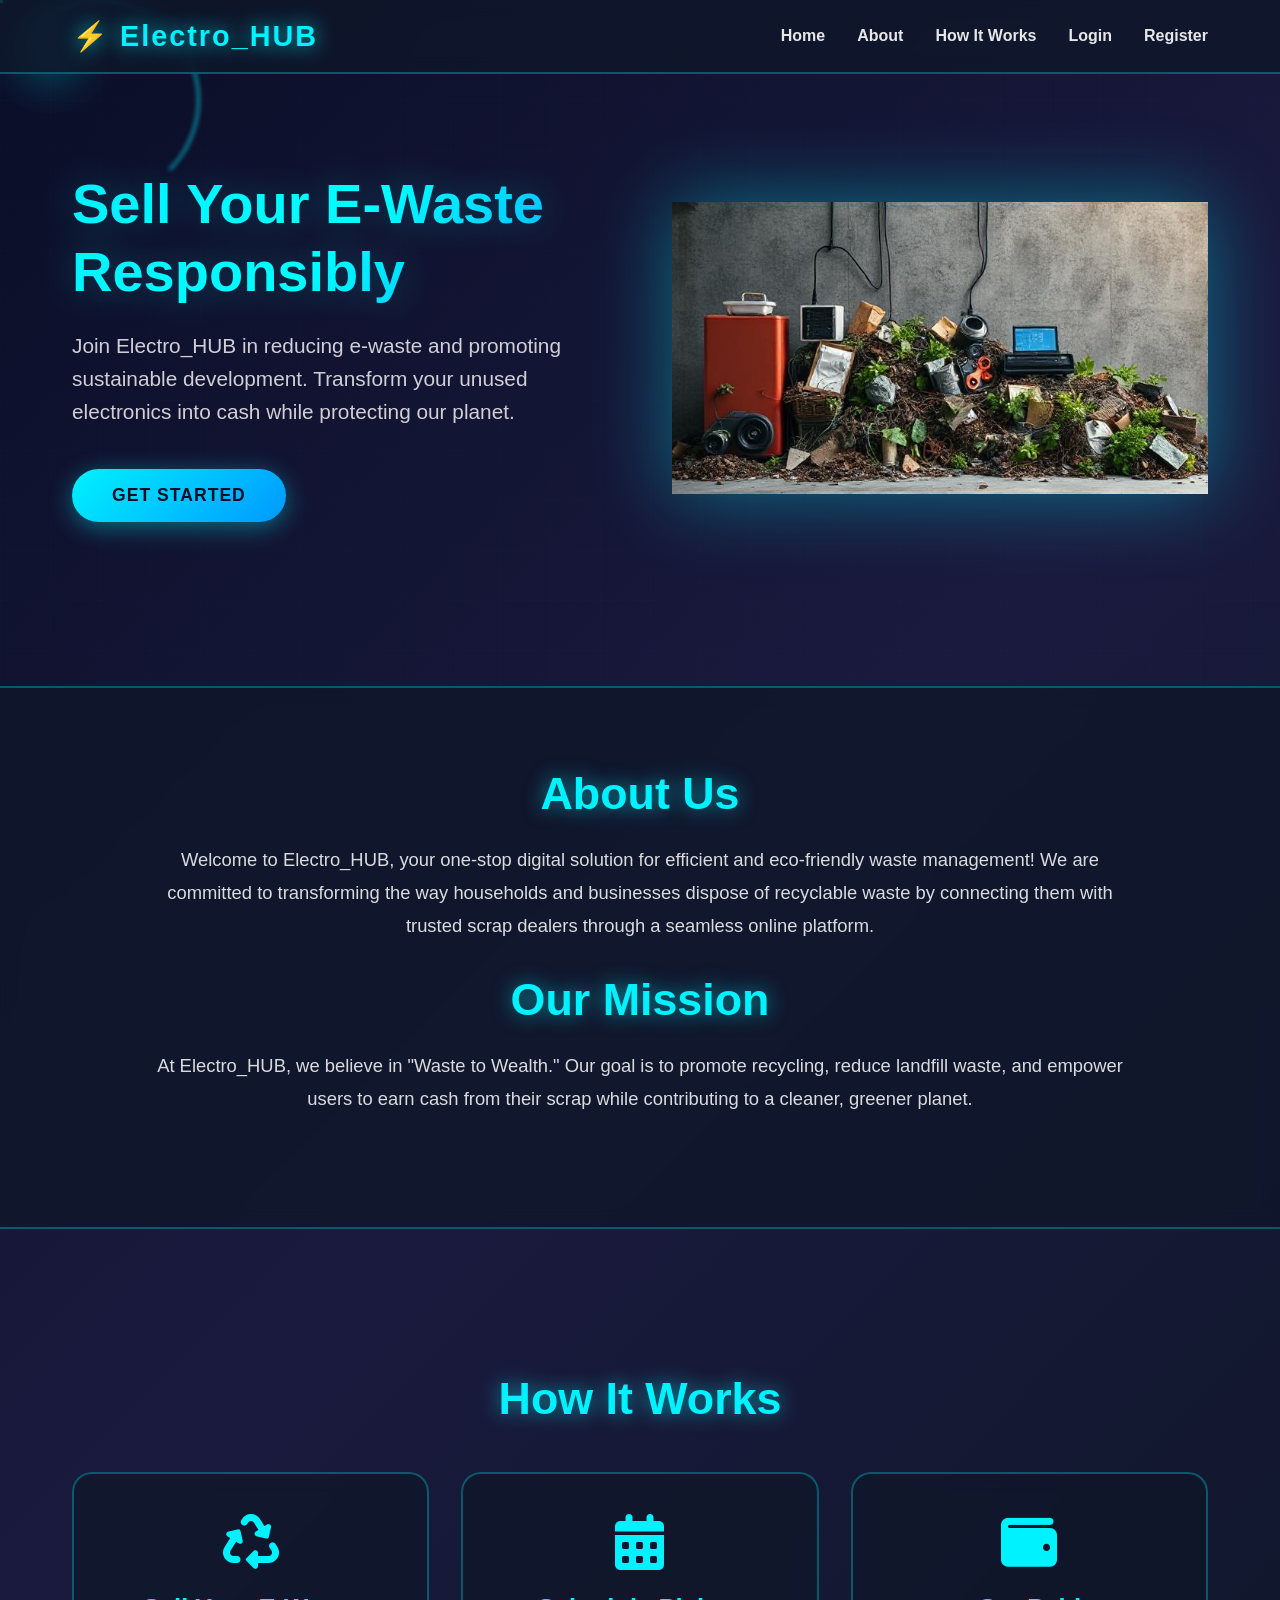
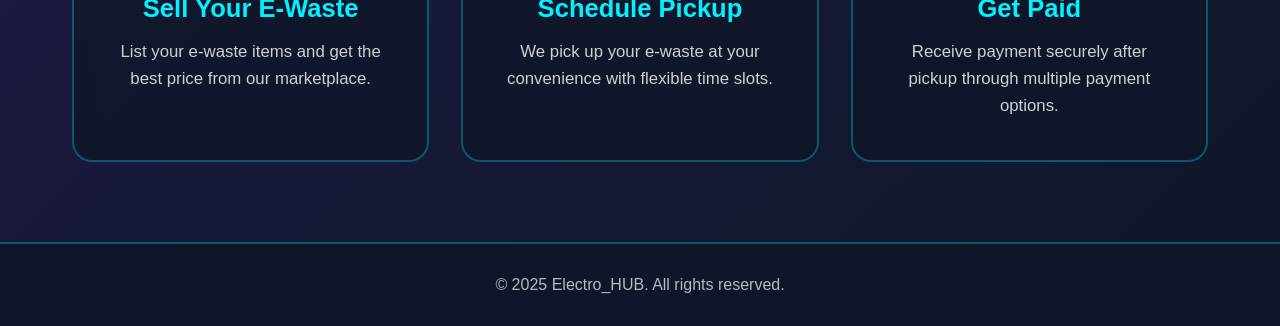
<file: index.html>
<!DOCTYPE html>
<html lang="en">
<head>
  <meta charset="UTF-8">
  <meta name="viewport" content="width=device-width, initial-scale=1.0">
  <title>Electro_HUB - Sell E-Waste</title>
  <link rel="stylesheet" href="https://cdnjs.cloudflare.com/ajax/libs/font-awesome/6.0.0/css/all.min.css">
  <style>
    * {
      margin: 0;
      padding: 0;
      box-sizing: border-box;
      font-family: 'Segoe UI', Tahoma, Geneva, Verdana, sans-serif;
    }

    body {
      background: linear-gradient(135deg, #0a0e27 0%, #1a1a3e 50%, #0f1729 100%);
      min-height: 100vh;
      color: white;
      overflow-x: hidden;
    }

    /* Electric Background */
    .electric-bg {
      position: fixed;
      width: 100%;
      height: 100%;
      overflow: hidden;
      z-index: 1;
      pointer-events: none;
    }

    .lightning {
      position: absolute;
      width: 4px;
      height: 250px;
      background: linear-gradient(180deg, transparent, #00f2ff, #fff, #00f2ff, transparent);
      box-shadow: 0 0 30px #00f2ff, 0 0 60px #00f2ff, 0 0 90px #00f2ff;
      animation: lightning 4s ease-in-out infinite;
      opacity: 0;
      filter: blur(1px);
    }

    .lightning:nth-child(1) { left: 15%; animation-delay: 0s; }
    .lightning:nth-child(2) { left: 45%; animation-delay: 2s; }
    .lightning:nth-child(3) { left: 75%; animation-delay: 3.5s; }
    .lightning:nth-child(11) { left: 30%; animation-delay: 1s; }
    .lightning:nth-child(12) { left: 60%; animation-delay: 3s; }

    @keyframes lightning {
      0%, 90%, 100% { opacity: 0; transform: translateY(-200px) scaleY(0); }
      92% { opacity: 1; transform: translateY(0) scaleY(1); }
      93% { opacity: 0; }
      94% { opacity: 0.8; }
      95% { opacity: 0; }
      96% { opacity: 1; }
      97% { opacity: 0; }
    }

    /* Thunder Flash Overlay */
    .thunder-flash {
      position: absolute;
      width: 100%;
      height: 100%;
      background: radial-gradient(circle, rgba(0, 242, 255, 0.4) 0%, transparent 70%);
      opacity: 0;
      animation: thunderFlash 6s ease-in-out infinite;
      pointer-events: none;
    }

    @keyframes thunderFlash {
      0%, 100% { opacity: 0; }
      30%, 32% { opacity: 0; }
      31% { opacity: 0.6; }
      33% { opacity: 0; }
      34% { opacity: 0.4; }
      35% { opacity: 0; }
      50%, 52% { opacity: 0; }
      51% { opacity: 0.5; }
      53% { opacity: 0; }
      54% { opacity: 0.3; }
      55% { opacity: 0; }
    }

    /* Diagonal Lightning */
    .diagonal-lightning {
      position: absolute;
      width: 3px;
      height: 300px;
      background: linear-gradient(180deg, transparent, #00f2ff, #ffffff, #00f2ff, transparent);
      box-shadow: 0 0 40px #00f2ff, 0 0 80px #00f2ff;
      opacity: 0;
      animation: diagonalStrike 5s ease-in-out infinite;
      transform-origin: top;
    }

    .diagonal-lightning:nth-child(13) { 
      left: 25%; 
      top: 0;
      animation-delay: 1.5s; 
      transform: rotate(25deg);
    }
    .diagonal-lightning:nth-child(14) { 
      right: 30%; 
      top: 0;
      animation-delay: 3.5s; 
      transform: rotate(-20deg);
    }

    @keyframes diagonalStrike {
      0%, 88%, 100% { opacity: 0; transform: scaleY(0) rotate(var(--rotation, 0deg)); }
      90% { opacity: 1; transform: scaleY(1) rotate(25deg); }
      91% { opacity: 0; }
      92% { opacity: 0.9; }
      93% { opacity: 0; }
    }

    /* Lightning Branches */
    .lightning-branch {
      position: absolute;
      width: 2px;
      height: 80px;
      background: linear-gradient(180deg, #00f2ff, transparent);
      box-shadow: 0 0 20px #00f2ff;
      opacity: 0;
      animation: branchStrike 4s ease-in-out infinite;
    }

    .lightning-branch:nth-child(15) { 
      left: 20%; 
      top: 30%;
      animation-delay: 0.15s;
      transform: rotate(45deg);
    }
    .lightning-branch:nth-child(16) { 
      left: 22%; 
      top: 32%;
      animation-delay: 0.15s;
      transform: rotate(-30deg);
    }
    .lightning-branch:nth-child(17) { 
      right: 25%; 
      top: 50%;
      animation-delay: 2.15s;
      transform: rotate(-45deg);
    }

    @keyframes branchStrike {
      0%, 90%, 100% { opacity: 0; transform: scale(0); }
      92% { opacity: 1; transform: scale(1); }
      94% { opacity: 0; }
    }

    .electric-arc {
      position: absolute;
      width: 200px;
      height: 200px;
      border: 3px solid transparent;
      border-radius: 50%;
      border-top-color: #00f2ff;
      border-right-color: #00f2ff;
      animation: rotate 3s linear infinite;
      opacity: 0.3;
      filter: blur(2px);
    }

    .electric-arc:nth-child(4) { top: 10%; left: 10%; animation-duration: 4s; }
    .electric-arc:nth-child(5) { bottom: 10%; right: 10%; animation-duration: 5s; animation-direction: reverse; }

    @keyframes rotate {
      0% { transform: rotate(0deg); }
      100% { transform: rotate(360deg); }
    }

    .plasma-orb {
      position: absolute;
      width: 100px;
      height: 100px;
      border-radius: 50%;
      background: radial-gradient(circle, #00f2ff 0%, transparent 70%);
      opacity: 0.2;
      animation: pulse 3s ease-in-out infinite;
      filter: blur(20px);
    }

    .plasma-orb:nth-child(6) { top: 20%; left: 20%; animation-delay: 0s; }
    .plasma-orb:nth-child(7) { bottom: 20%; right: 20%; animation-delay: 1.5s; }

    @keyframes pulse {
      0%, 100% { transform: scale(1); opacity: 0.2; }
      50% { transform: scale(1.5); opacity: 0.4; }
    }

    .electric-grid {
      position: absolute;
      width: 100%;
      height: 100%;
      background-image: 
        linear-gradient(rgba(0, 242, 255, 0.05) 1px, transparent 1px),
        linear-gradient(90deg, rgba(0, 242, 255, 0.05) 1px, transparent 1px);
      background-size: 50px 50px;
      animation: gridMove 20s linear infinite;
      opacity: 0.3;
    }

    @keyframes gridMove {
      0% { transform: translate(0, 0); }
      100% { transform: translate(50px, 50px); }
    }

    .particle {
      position: absolute;
      width: 3px;
      height: 3px;
      background: #00f2ff;
      border-radius: 50%;
      box-shadow: 0 0 10px #00f2ff;
      animation: float 8s ease-in-out infinite;
    }

    .particle:nth-child(8) { left: 10%; animation-delay: 0s; }
    .particle:nth-child(9) { left: 50%; animation-delay: 2s; }
    .particle:nth-child(10) { left: 90%; animation-delay: 4s; }

    @keyframes float {
      0% { transform: translateY(100vh); opacity: 0; }
      10% { opacity: 1; }
      90% { opacity: 1; }
      100% { transform: translateY(-20vh); opacity: 0; }
    }

    /* Content Wrapper */
    .content-wrapper {
      position: relative;
      z-index: 10;
    }

    /* Header */
    header {
      background: rgba(15, 23, 42, 0.8);
      backdrop-filter: blur(10px);
      border-bottom: 2px solid rgba(0, 242, 255, 0.3);
      padding: 1.2rem 0;
      position: sticky;
      top: 0;
      z-index: 100;
      animation: slideDown 0.8s ease;
    }

    @keyframes slideDown {
      from { transform: translateY(-100%); opacity: 0; }
      to { transform: translateY(0); opacity: 1; }
    }

    nav {
      display: flex;
      justify-content: space-between;
      align-items: center;
      max-width: 1200px;
      margin: 0 auto;
      padding: 0 2rem;
    }

    .logo {
      font-size: 1.8rem;
      font-weight: 700;
      color: #00f2ff;
      text-shadow: 0 0 20px rgba(0, 242, 255, 0.8);
      letter-spacing: 2px;
      animation: glow 2s ease-in-out infinite alternate;
    }

    @keyframes glow {
      from { text-shadow: 0 0 20px rgba(0, 242, 255, 0.8); }
      to { text-shadow: 0 0 30px rgba(0, 242, 255, 1), 0 0 40px rgba(0, 242, 255, 0.8); }
    }

    .nav-links {
      list-style: none;
      display: flex;
      gap: 2rem;
      align-items: center;
    }

    .nav-links a {
      color: rgba(255, 255, 255, 0.9);
      text-decoration: none;
      font-weight: 600;
      transition: all 0.3s ease;
      position: relative;
      padding: 0.5rem 0;
    }

    .nav-links a::after {
      content: '';
      position: absolute;
      bottom: 0;
      left: 0;
      width: 0;
      height: 2px;
      background: #00f2ff;
      transition: width 0.3s ease;
    }

    .nav-links a:hover {
      color: #00f2ff;
      text-shadow: 0 0 10px rgba(0, 242, 255, 0.6);
    }

    .nav-links a:hover::after {
      width: 100%;
    }

    /* Hero Section */
    .hero {
      display: flex;
      align-items: center;
      justify-content: space-between;
      max-width: 1200px;
      margin: 0 auto;
      padding: 6rem 2rem;
      gap: 4rem;
    }

    .hero-content {
      flex: 1;
      animation: slideInLeft 1s ease;
    }

    @keyframes slideInLeft {
      from { transform: translateX(-100px); opacity: 0; }
      to { transform: translateX(0); opacity: 1; }
    }

    .hero-content h1 {
      font-size: 3.5rem;
      margin-bottom: 1.5rem;
      background: linear-gradient(135deg, #00f2ff 0%, #00ffff 50%, #0099ff 100%);
      -webkit-background-clip: text;
      background-clip: text;
      -webkit-text-fill-color: transparent;
      font-weight: 800;
      line-height: 1.2;
      text-shadow: 0 0 40px rgba(0, 242, 255, 0.3);
    }

    .hero-content p {
      font-size: 1.3rem;
      color: rgba(255, 255, 255, 0.8);
      margin-bottom: 2.5rem;
      line-height: 1.6;
    }

    .cta-button {
      display: inline-block;
      padding: 1rem 2.5rem;
      background: linear-gradient(135deg, #00f2ff 0%, #0099ff 100%);
      color: #0a0e27;
      text-decoration: none;
      font-weight: 700;
      font-size: 1.1rem;
      border-radius: 50px;
      transition: all 0.3s ease;
      text-transform: uppercase;
      letter-spacing: 1px;
      box-shadow: 0 5px 25px rgba(0, 242, 255, 0.4);
      position: relative;
      overflow: hidden;
    }

    .cta-button::before {
      content: '';
      position: absolute;
      top: 50%;
      left: 50%;
      width: 0;
      height: 0;
      background: rgba(255, 255, 255, 0.3);
      border-radius: 50%;
      transform: translate(-50%, -50%);
      transition: width 0.6s, height 0.6s;
    }

    .cta-button:hover::before {
      width: 300px;
      height: 300px;
    }

    .cta-button:hover {
      transform: translateY(-3px);
      box-shadow: 0 10px 35px rgba(0, 242, 255, 0.6);
    }

    .hero-image {
      flex: 1;
      display: flex;
      justify-content: center;
      align-items: center;
      animation: slideInRight 1s ease;
    }

    @keyframes slideInRight {
      from { transform: translateX(100px); opacity: 0; }
      to { transform: translateX(0); opacity: 1; }
    }

    .hero-image img {
      max-width: 100%;
      height: auto;
      filter: drop-shadow(0 0 40px rgba(0, 242, 255, 0.4));
      animation: floatImage 3s ease-in-out infinite;
    }

    @keyframes floatImage {
      0%, 100% { transform: translateY(0); }
      50% { transform: translateY(-20px); }
    }

    /* About Section */
    .about {
      background: rgba(15, 23, 42, 0.8);
      backdrop-filter: blur(10px);
      border-top: 2px solid rgba(0, 242, 255, 0.3);
      border-bottom: 2px solid rgba(0, 242, 255, 0.3);
      padding: 5rem 2rem;
      margin: 4rem 0;
      animation: fadeIn 1s ease;
    }

    @keyframes fadeIn {
      from { opacity: 0; }
      to { opacity: 1; }
    }

    .about-content {
      max-width: 1000px;
      margin: 0 auto;
      text-align: center;
    }

    .about h2 {
      font-size: 2.8rem;
      margin-bottom: 1.5rem;
      color: #00f2ff;
      text-shadow: 0 0 20px rgba(0, 242, 255, 0.6);
    }

    .about p {
      font-size: 1.15rem;
      color: rgba(255, 255, 255, 0.85);
      line-height: 1.8;
      margin-bottom: 2rem;
    }

    /* Services Section */
    .services {
      max-width: 1200px;
      margin: 0 auto;
      padding: 5rem 2rem;
      text-align: center;
    }

    .services h2 {
      font-size: 2.8rem;
      margin-bottom: 3rem;
      color: #00f2ff;
      text-shadow: 0 0 20px rgba(0, 242, 255, 0.6);
    }

    .service-cards {
      display: grid;
      grid-template-columns: repeat(auto-fit, minmax(300px, 1fr));
      gap: 2rem;
    }

    .card {
      background: rgba(15, 23, 42, 0.8);
      backdrop-filter: blur(10px);
      border: 2px solid rgba(0, 242, 255, 0.3);
      border-radius: 20px;
      padding: 2.5rem;
      transition: all 0.4s ease;
      cursor: pointer;
      animation: cardAppear 0.6s ease backwards;
      text-decoration: none;
      color: inherit;
      display: block;
    }

    .card:nth-child(1) { animation-delay: 0.1s; }
    .card:nth-child(2) { animation-delay: 0.2s; }
    .card:nth-child(3) { animation-delay: 0.3s; }

    @keyframes cardAppear {
      from { transform: translateY(50px); opacity: 0; }
      to { transform: translateY(0); opacity: 1; }
    }

    .card:hover {
      transform: translateY(-10px);
      border-color: #00f2ff;
      box-shadow: 0 10px 40px rgba(0, 242, 255, 0.4);
      background: rgba(0, 242, 255, 0.05);
    }

    .card .icon {
      font-size: 3.5rem;
      color: #00f2ff;
      margin-bottom: 1.5rem;
      animation: iconPulse 2s ease-in-out infinite;
    }

    @keyframes iconPulse {
      0%, 100% { transform: scale(1); }
      50% { transform: scale(1.1); }
    }

    .card h3 {
      font-size: 1.6rem;
      margin-bottom: 1rem;
      color: #00f2ff;
    }

    .card p {
      font-size: 1.05rem;
      color: rgba(255, 255, 255, 0.8);
      line-height: 1.6;
    }

    /* Footer */
    footer {
      background: rgba(15, 23, 42, 0.9);
      backdrop-filter: blur(10px);
      border-top: 2px solid rgba(0, 242, 255, 0.3);
      padding: 2rem;
      text-align: center;
      color: rgba(255, 255, 255, 0.7);
    }

    footer p {
      margin: 0;
    }

    /* Responsive */
    @media (max-width: 768px) {
      .hero {
        flex-direction: column;
        padding: 3rem 1.5rem;
        text-align: center;
      }

      .hero-content h1 {
        font-size: 2.5rem;
      }

      .hero-content p {
        font-size: 1.1rem;
      }

      .nav-links {
        gap: 1rem;
        font-size: 0.9rem;
      }

      .service-cards {
        grid-template-columns: 1fr;
      }

      .about h2, .services h2 {
        font-size: 2rem;
      }
    }
  </style>
</head>
<body>
  <div class="electric-bg">
    <!-- Lightning Bolts -->
    <div class="lightning"></div>
    <div class="lightning"></div>
    <div class="lightning"></div>
    <div class="lightning"></div>
    <div class="lightning"></div>
    
    <!-- Thunder Flash -->
    <div class="thunder-flash"></div>
    
    <!-- Electric Arcs -->
    <div class="electric-arc"></div>
    <div class="electric-arc"></div>
    
    <!-- Plasma Orbs -->
    <div class="plasma-orb"></div>
    <div class="plasma-orb"></div>
    
    <!-- Diagonal Lightning -->
    <div class="diagonal-lightning"></div>
    <div class="diagonal-lightning"></div>
    
    <!-- Lightning Branches -->
    <div class="lightning-branch"></div>
    <div class="lightning-branch"></div>
    <div class="lightning-branch"></div>
    
    <!-- Electric Grid -->
    <div class="electric-grid"></div>
    
    <!-- Particles -->
    <div class="particle"></div>
    <div class="particle"></div>
    <div class="particle"></div>
  </div>

  <div class="content-wrapper">
    <header>
      <nav>
        <a href="dashboard.html" class="logo"
   style="text-decoration: none; cursor: pointer;">
    ⚡ Electro_HUB
</a>
        <ul class="nav-links">
          <li><a href="#home">Home</a></li>
          <li><a href="#about">About</a></li>
          <li><a href="#services">How It Works</a></li>
          <li><a href="login.html">Login</a></li>
          <li><a href="register.html">Register</a></li>
        </ul>
      </nav>
    </header>

    <section id="home" class="hero">
      <div class="hero-content">
        <h1>Sell Your E-Waste Responsibly</h1>
        <p>Join Electro_HUB in reducing e-waste and promoting sustainable development. Transform your unused electronics into cash while protecting our planet.</p>
        <a href="register.html" class="cta-button">Get Started</a>
      </div>
      <div class="hero-image">
        <img src="assets/images/ewaste-hero.png" alt="E-Waste Management">
      </div>
    </section>

    <section id="about" class="about">
      <div class="about-content">
        <h2>About Us</h2>
        <p>Welcome to Electro_HUB, your one-stop digital solution for efficient and eco-friendly waste management! We are committed to transforming the way households and businesses dispose of recyclable waste by connecting them with trusted scrap dealers through a seamless online platform.</p>
        
        <h2>Our Mission</h2>
        <p>At Electro_HUB, we believe in "Waste to Wealth." Our goal is to promote recycling, reduce landfill waste, and empower users to earn cash from their scrap while contributing to a cleaner, greener planet.</p>
      </div>
    </section>

    <section id="services" class="services">
      <h2>How It Works</h2>
      <div class="service-cards">
        <a href="login.html" class="card">
          <i class="fas fa-recycle icon"></i>
          <h3>Sell Your E-Waste</h3>
          <p>List your e-waste items and get the best price from our marketplace.</p>
        </a>
        
        <a href="login.html" class="card">
          <i class="fas fa-calendar-alt icon"></i>
          <h3>Schedule Pickup</h3>
          <p>We pick up your e-waste at your convenience with flexible time slots.</p>
        </a>
        
        <a href="login.html" class="card">
          <i class="fas fa-wallet icon"></i>
          <h3>Get Paid</h3>
          <p>Receive payment securely after pickup through multiple payment options.</p>
        </a>
      </div>
    </section>

    <footer>
      <p>&copy; 2025 Electro_HUB. All rights reserved.</p>
    </footer>
  </div>

  <script src="script.js"></script>

  <!--Start of Tawk.to Script-->
  <script type="text/javascript">
  var Tawk_API=Tawk_API||{}, Tawk_LoadStart=new Date();
  (function(){
  var s1=document.createElement("script"),s0=document.getElementsByTagName("script")[0];
  s1.async=true;
  s1.src='https://embed.tawk.to/68f1654dc65081194dc355cf/1j7nf7e43';
  s1.charset='UTF-8';
  s1.setAttribute('crossorigin','*');
  s0.parentNode.insertBefore(s1,s0);
  })();
  </script>
  <!--End of Tawk.to Script-->
</body>
</html>
</file>
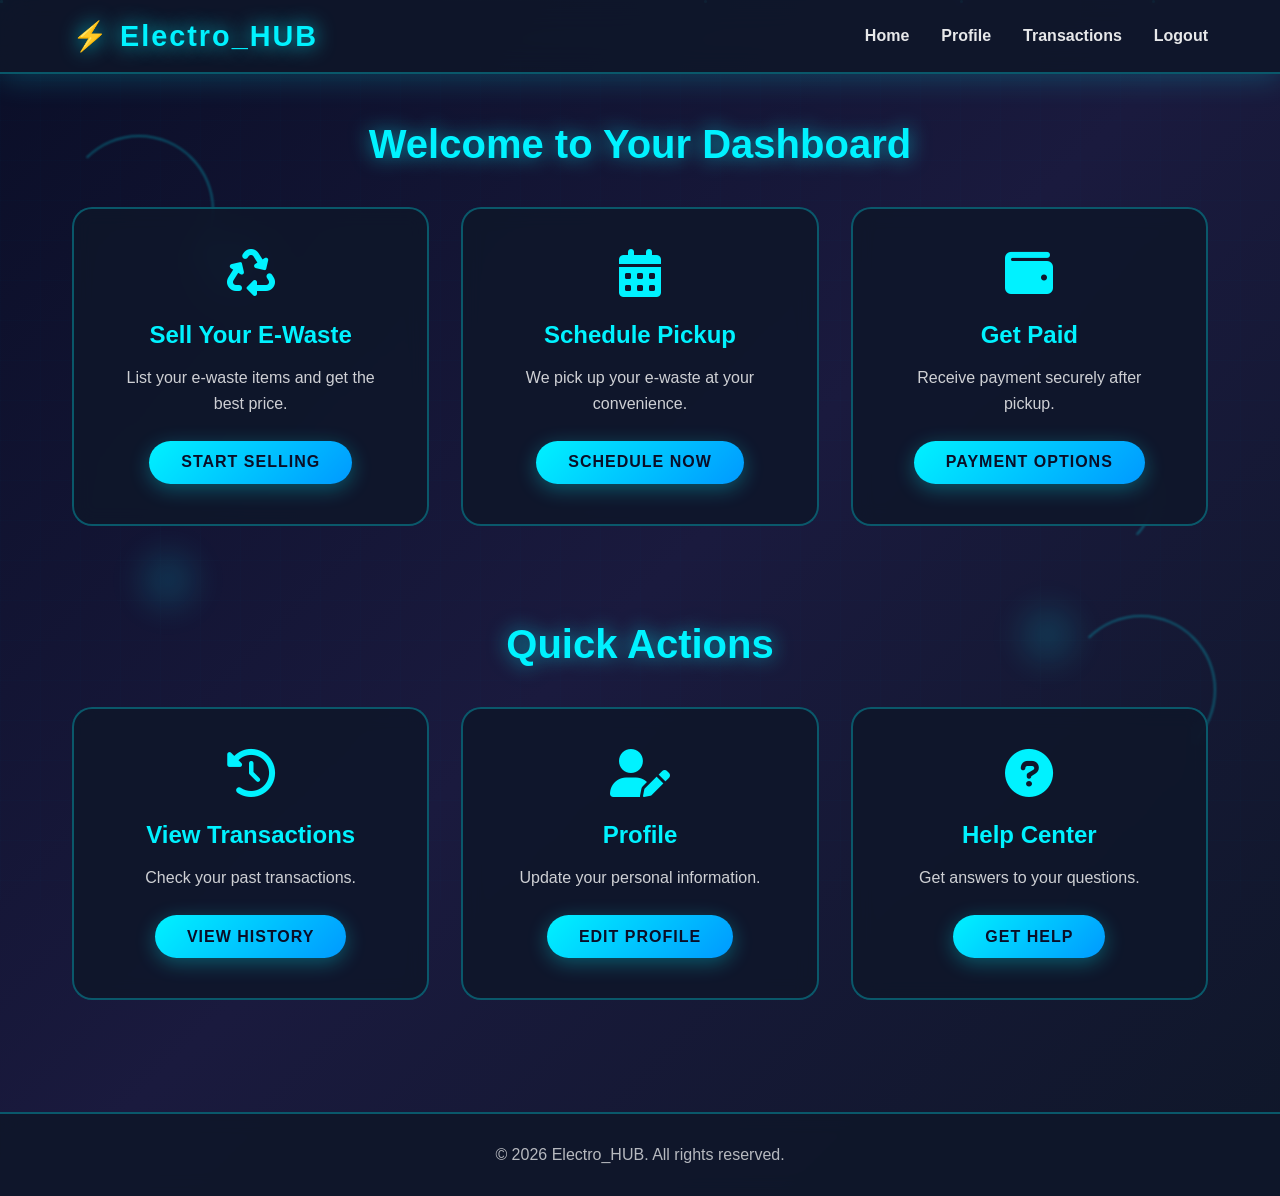
<file: dashboard.html>
<!DOCTYPE html>
<html lang="en">
<head>
  <meta charset="UTF-8">
  <meta name="viewport" content="width=device-width, initial-scale=1.0">
  <title>Dashboard - Electro_HUB</title>
  <link rel="stylesheet" href="https://cdnjs.cloudflare.com/ajax/libs/font-awesome/6.0.0/css/all.min.css">
  <style>
    * {
      margin: 0;
      padding: 0;
      box-sizing: border-box;
      font-family: 'Segoe UI', Tahoma, Geneva, Verdana, sans-serif;
    }

    body {
      background: linear-gradient(135deg, #0a0e27 0%, #1a1a3e 50%, #0f1729 100%);
      min-height: 100vh;
      color: white;
      overflow-x: hidden;
    }

    /* Electric Background Effects */
    .electric-bg {
      position: fixed;
      width: 100%;
      height: 100%;
      overflow: hidden;
      z-index: 1;
      pointer-events: none;
    }

    /* Lightning Bolts */
    .lightning {
      position: absolute;
      width: 4px;
      height: 250px;
      background: linear-gradient(180deg, transparent, #00f2ff, #fff, #00f2ff, transparent);
      box-shadow: 0 0 30px #00f2ff, 0 0 60px #00f2ff, 0 0 90px #00f2ff;
      animation: lightning 5s ease-in-out infinite;
      opacity: 0;
      filter: blur(1px);
    }

    .lightning:nth-child(1) { left: 10%; animation-delay: 0s; }
    .lightning:nth-child(2) { left: 40%; animation-delay: 2.5s; }
    .lightning:nth-child(3) { left: 70%; animation-delay: 4s; }
    .lightning:nth-child(4) { left: 85%; animation-delay: 1.5s; }
    .lightning:nth-child(5) { left: 25%; animation-delay: 3.5s; }

    @keyframes lightning {
      0%, 90%, 100% { opacity: 0; transform: translateY(-250px) scaleY(0); }
      92% { opacity: 1; transform: translateY(0) scaleY(1); }
      93% { opacity: 0; }
      94% { opacity: 0.8; }
      95% { opacity: 0; }
      96% { opacity: 1; }
      97% { opacity: 0; }
    }

    /* Lightning Sparks */
    .spark {
      position: absolute;
      width: 2px;
      height: 2px;
      background: #00f2ff;
      border-radius: 50%;
      box-shadow: 0 0 10px #00f2ff, 0 0 20px #00f2ff, 0 0 30px #00f2ff;
      animation: sparkFly 3s ease-out infinite;
      opacity: 0;
    }

    .spark:nth-child(6) { left: 15%; top: 20%; animation-delay: 0.3s; }
    .spark:nth-child(7) { left: 45%; top: 30%; animation-delay: 1.5s; }
    .spark:nth-child(8) { left: 75%; top: 25%; animation-delay: 2.8s; }
    .spark:nth-child(9) { left: 30%; top: 50%; animation-delay: 0.8s; }
    .spark:nth-child(10) { left: 60%; top: 40%; animation-delay: 2s; }
    .spark:nth-child(11) { left: 80%; top: 60%; animation-delay: 3.5s; }
    .spark:nth-child(12) { left: 20%; top: 70%; animation-delay: 1.2s; }
    .spark:nth-child(13) { left: 50%; top: 80%; animation-delay: 2.5s; }

    @keyframes sparkFly {
      0% { 
        opacity: 0; 
        transform: translate(0, 0) scale(1);
      }
      10% { 
        opacity: 1; 
        transform: translate(random(-20px, 20px), random(-20px, 20px)) scale(1.5);
      }
      50% { 
        opacity: 0.8; 
        transform: translate(random(-50px, 50px), random(-50px, 50px)) scale(1);
      }
      100% { 
        opacity: 0; 
        transform: translate(random(-100px, 100px), random(-100px, 100px)) scale(0.5);
      }
    }

    /* Electric Sparks Trail */
    .spark-trail {
      position: absolute;
      width: 1px;
      height: 30px;
      background: linear-gradient(180deg, #00f2ff, transparent);
      box-shadow: 0 0 10px #00f2ff;
      animation: trailMove 2s ease-out infinite;
      opacity: 0;
    }

    .spark-trail:nth-child(14) { left: 10%; animation-delay: 0.5s; }
    .spark-trail:nth-child(15) { left: 35%; animation-delay: 1.8s; }
    .spark-trail:nth-child(16) { left: 65%; animation-delay: 3s; }
    .spark-trail:nth-child(17) { left: 90%; animation-delay: 2.2s; }

    @keyframes trailMove {
      0% { 
        opacity: 0; 
        transform: translateY(0) rotate(45deg);
      }
      20% { 
        opacity: 1;
      }
      100% { 
        opacity: 0; 
        transform: translateY(200px) rotate(45deg);
      }
    }

    /* Thunder Flash */
    .thunder-flash {
      position: absolute;
      width: 100%;
      height: 100%;
      background: radial-gradient(circle, rgba(0, 242, 255, 0.3) 0%, transparent 70%);
      opacity: 0;
      animation: thunderFlash 7s ease-in-out infinite;
      pointer-events: none;
    }

    @keyframes thunderFlash {
      0%, 100% { opacity: 0; }
      35%, 37% { opacity: 0; }
      36% { opacity: 0.5; }
      38% { opacity: 0; }
      39% { opacity: 0.3; }
      40% { opacity: 0; }
    }

    /* Electric Arcs */
    .electric-arc {
      position: absolute;
      width: 150px;
      height: 150px;
      border: 2px solid transparent;
      border-radius: 50%;
      border-top-color: #00f2ff;
      border-right-color: #00f2ff;
      animation: rotate 4s linear infinite;
      opacity: 0.3;
      filter: blur(1px);
    }

    .electric-arc:nth-child(18) { top: 15%; left: 5%; animation-duration: 5s; }
    .electric-arc:nth-child(19) { bottom: 15%; right: 5%; animation-duration: 6s; animation-direction: reverse; }
    .electric-arc:nth-child(20) { top: 50%; right: 10%; width: 100px; height: 100px; animation-duration: 4.5s; }

    @keyframes rotate {
      0% { transform: rotate(0deg); }
      100% { transform: rotate(360deg); }
    }

    /* Plasma Orbs */
    .plasma-orb {
      position: absolute;
      width: 80px;
      height: 80px;
      border-radius: 50%;
      background: radial-gradient(circle, #00f2ff 0%, transparent 70%);
      opacity: 0.2;
      animation: pulse 3s ease-in-out infinite;
      filter: blur(15px);
    }

    .plasma-orb:nth-child(21) { top: 25%; left: 15%; animation-delay: 0s; }
    .plasma-orb:nth-child(22) { bottom: 25%; right: 15%; animation-delay: 1.5s; }
    .plasma-orb:nth-child(23) { top: 60%; left: 10%; animation-delay: 1s; }

    @keyframes pulse {
      0%, 100% { transform: scale(1); opacity: 0.2; }
      50% { transform: scale(1.3); opacity: 0.4; }
    }

    /* Electric Grid */
    .electric-grid {
      position: absolute;
      width: 100%;
      height: 100%;
      background-image: 
        linear-gradient(rgba(0, 242, 255, 0.03) 1px, transparent 1px),
        linear-gradient(90deg, rgba(0, 242, 255, 0.03) 1px, transparent 1px);
      background-size: 40px 40px;
      animation: gridMove 25s linear infinite;
      opacity: 0.4;
    }

    @keyframes gridMove {
      0% { transform: translate(0, 0); }
      100% { transform: translate(40px, 40px); }
    }

    /* Floating Particles */
    .particle {
      position: absolute;
      width: 3px;
      height: 3px;
      background: #00f2ff;
      border-radius: 50%;
      box-shadow: 0 0 8px #00f2ff;
      animation: float 10s ease-in-out infinite;
    }

    .particle:nth-child(24) { left: 5%; animation-delay: 0s; }
    .particle:nth-child(25) { left: 30%; animation-delay: 2s; }
    .particle:nth-child(26) { left: 55%; animation-delay: 4s; }
    .particle:nth-child(27) { left: 75%; animation-delay: 1s; }
    .particle:nth-child(28) { left: 90%; animation-delay: 3s; }

    @keyframes float {
      0% { transform: translateY(100vh); opacity: 0; }
      10% { opacity: 1; }
      90% { opacity: 1; }
      100% { transform: translateY(-20vh); opacity: 0; }
    }

    /* Content Wrapper */
    .content-wrapper {
      position: relative;
      z-index: 10;
    }

    /* Header */
    header {
      background: rgba(15, 23, 42, 0.9);
      backdrop-filter: blur(15px);
      border-bottom: 2px solid rgba(0, 242, 255, 0.3);
      padding: 1.2rem 0;
      position: sticky;
      top: 0;
      z-index: 100;
      box-shadow: 0 5px 30px rgba(0, 242, 255, 0.2);
    }

    nav {
      display: flex;
      justify-content: space-between;
      align-items: center;
      max-width: 1200px;
      margin: 0 auto;
      padding: 0 2rem;
    }

    .logo {
      font-size: 1.8rem;
      font-weight: 700;
      color: #00f2ff;
      text-shadow: 0 0 20px rgba(0, 242, 255, 0.8);
      letter-spacing: 2px;
      animation: glow 2s ease-in-out infinite alternate;
    }

    @keyframes glow {
      from { text-shadow: 0 0 20px rgba(0, 242, 255, 0.8); }
      to { text-shadow: 0 0 30px rgba(0, 242, 255, 1), 0 0 40px rgba(0, 242, 255, 0.8); }
    }

    .nav-links {
      list-style: none;
      display: flex;
      gap: 2rem;
      align-items: center;
    }

    .nav-links a {
      color: rgba(255, 255, 255, 0.9);
      text-decoration: none;
      font-weight: 600;
      transition: all 0.3s ease;
      position: relative;
      padding: 0.5rem 0;
    }

    .nav-links a::after {
      content: '';
      position: absolute;
      bottom: 0;
      left: 0;
      width: 0;
      height: 2px;
      background: #00f2ff;
      transition: width 0.3s ease;
    }

    .nav-links a:hover {
      color: #00f2ff;
      text-shadow: 0 0 10px rgba(0, 242, 255, 0.6);
    }

    .nav-links a:hover::after {
      width: 100%;
    }

    /* Services Section */
    .services {
      max-width: 1200px;
      margin: 0 auto;
      padding: 3rem 2rem;
      text-align: center;
    }

    .services h2 {
      font-size: 2.5rem;
      margin-bottom: 2.5rem;
      color: #00f2ff;
      text-shadow: 0 0 20px rgba(0, 242, 255, 0.6);
    }

    .service-cards {
      display: grid;
      grid-template-columns: repeat(auto-fit, minmax(300px, 1fr));
      gap: 2rem;
    }

    .card-link {
      text-decoration: none;
      color: inherit;
    }

    .card {
      background: rgba(15, 23, 42, 0.85);
      backdrop-filter: blur(10px);
      border: 2px solid rgba(0, 242, 255, 0.3);
      border-radius: 20px;
      padding: 2.5rem;
      transition: all 0.4s ease;
      cursor: pointer;
      text-align: center;
    }

    .card:hover {
      transform: translateY(-10px);
      border-color: #00f2ff;
      box-shadow: 0 15px 40px rgba(0, 242, 255, 0.4);
      background: rgba(0, 242, 255, 0.05);
    }

    .card .icon {
      font-size: 3rem;
      color: #00f2ff;
      margin-bottom: 1.5rem;
      animation: iconPulse 2s ease-in-out infinite;
    }

    @keyframes iconPulse {
      0%, 100% { transform: scale(1); }
      50% { transform: scale(1.1); }
    }

    .card h3 {
      font-size: 1.5rem;
      margin-bottom: 1rem;
      color: #00f2ff;
    }

    .card p {
      font-size: 1rem;
      color: rgba(255, 255, 255, 0.8);
      line-height: 1.6;
      margin-bottom: 1.5rem;
    }

    .cta-button {
      background: linear-gradient(135deg, #00f2ff 0%, #0099ff 100%);
      color: #0a0e27;
      border: none;
      padding: 0.8rem 2rem;
      font-size: 1rem;
      font-weight: 700;
      border-radius: 50px;
      cursor: pointer;
      transition: all 0.3s ease;
      text-transform: uppercase;
      letter-spacing: 1px;
      box-shadow: 0 5px 20px rgba(0, 242, 255, 0.3);
    }

    .cta-button:hover {
      transform: translateY(-2px);
      box-shadow: 0 8px 30px rgba(0, 242, 255, 0.5);
    }

    /* Dashboard Section */
    .dashboard {
      max-width: 1200px;
      margin: 0 auto;
      padding: 3rem 2rem;
      text-align: center;
    }

    .dashboard h2 {
      font-size: 2.5rem;
      margin-bottom: 2.5rem;
      color: #00f2ff;
      text-shadow: 0 0 20px rgba(0, 242, 255, 0.6);
    }

    .dashboard-cards {
      display: grid;
      grid-template-columns: repeat(auto-fit, minmax(300px, 1fr));
      gap: 2rem;
    }

    /* Modal Styles */
    .modal {
      position: fixed;
      inset: 0;
      display: none;
      align-items: center;
      justify-content: center;
      background: rgba(0, 0, 0, 0.8);
      padding: 1rem;
      z-index: 9999;
      backdrop-filter: blur(5px);
    }

    .modal.open {
      display: flex;
    }

    .modal-content {
      background: rgba(15, 23, 42, 0.95);
      backdrop-filter: blur(20px);
      border: 2px solid rgba(0, 242, 255, 0.3);
      padding: 2rem;
      border-radius: 15px;
      max-width: 640px;
      width: 100%;
      box-shadow: 0 10px 50px rgba(0, 242, 255, 0.3);
      position: relative;
      color: white;
    }

    .modal-content h3 {
      color: #00f2ff;
      font-size: 1.8rem;
      margin-bottom: 1.5rem;
      text-shadow: 0 0 10px rgba(0, 242, 255, 0.5);
    }

    .modal-close {
      position: absolute;
      right: 15px;
      top: 15px;
      background: transparent;
      border: none;
      font-size: 1.8rem;
      cursor: pointer;
      color: #00f2ff;
      transition: all 0.3s ease;
    }

    .modal-close:hover {
      transform: scale(1.2);
      text-shadow: 0 0 10px #00f2ff;
    }

    .transactions-list, .payments-list {
      list-style: none;
      padding: 0;
      margin: 1rem 0;
    }

    .transaction-item {
      padding: 1rem;
      border-bottom: 1px solid rgba(0, 242, 255, 0.2);
      color: rgba(255, 255, 255, 0.9);
    }

    .tx-meta {
      color: rgba(255, 255, 255, 0.6);
      font-size: 0.9rem;
      margin-top: 0.5rem;
    }

    .payment-tile {
      display: flex;
      align-items: center;
      justify-content: space-between;
      padding: 1rem;
      border-radius: 8px;
      border: 1px solid rgba(0, 242, 255, 0.3);
      background: rgba(0, 242, 255, 0.05);
      margin-bottom: 1rem;
    }

    .modal-actions {
      display: flex;
      justify-content: flex-end;
      gap: 1rem;
      margin-top: 1.5rem;
    }

    /* Profile Form */
    #profile-form label {
      display: block;
      text-align: left;
      margin-bottom: 1rem;
      color: #00f2ff;
      font-weight: 600;
    }

    #profile-form input {
      width: 100%;
      padding: 0.8rem;
      background: rgba(255, 255, 255, 0.05);
      border: 1px solid rgba(0, 242, 255, 0.3);
      border-radius: 8px;
      color: white;
      margin-top: 0.3rem;
      transition: all 0.3s ease;
    }

    #profile-form input:focus {
      outline: none;
      border-color: #00f2ff;
      box-shadow: 0 0 10px rgba(0, 242, 255, 0.3);
    }

    /* Footer */
    footer {
      background: rgba(15, 23, 42, 0.9);
      backdrop-filter: blur(10px);
      border-top: 2px solid rgba(0, 242, 255, 0.3);
      padding: 2rem;
      text-align: center;
      color: rgba(255, 255, 255, 0.7);
      margin-top: 4rem;
    }

    /* Responsive */
    @media (max-width: 768px) {
      .service-cards, .dashboard-cards {
        grid-template-columns: 1fr;
      }

      .nav-links {
        gap: 1rem;
        font-size: 0.9rem;
      }

      .services h2, .dashboard h2 {
        font-size: 2rem;
      }
    }
  </style>
</head>
<body>
  <div class="electric-bg">
    <!-- Lightning Bolts -->
    <div class="lightning"></div>
    <div class="lightning"></div>
    <div class="lightning"></div>
    <div class="lightning"></div>
    <div class="lightning"></div>
    
    <!-- Electric Sparks -->
    <div class="spark"></div>
    <div class="spark"></div>
    <div class="spark"></div>
    <div class="spark"></div>
    <div class="spark"></div>
    <div class="spark"></div>
    <div class="spark"></div>
    <div class="spark"></div>
    
    <!-- Spark Trails -->
    <div class="spark-trail"></div>
    <div class="spark-trail"></div>
    <div class="spark-trail"></div>
    <div class="spark-trail"></div>
    
    <!-- Electric Arcs -->
    <div class="electric-arc"></div>
    <div class="electric-arc"></div>
    <div class="electric-arc"></div>
    
    <!-- Plasma Orbs -->
    <div class="plasma-orb"></div>
    <div class="plasma-orb"></div>
    <div class="plasma-orb"></div>
    
    <!-- Thunder Flash -->
    <div class="thunder-flash"></div>
    
    <!-- Electric Grid -->
    <div class="electric-grid"></div>
    
    <!-- Particles -->
    <div class="particle"></div>
    <div class="particle"></div>
    <div class="particle"></div>
    <div class="particle"></div>
    <div class="particle"></div>
  </div>

  <div class="content-wrapper">
    <header>
      <nav>
        <a href="dashboard.html" class="logo"
   style="text-decoration: none; cursor: pointer;">
    ⚡ Electro_HUB
</a>
        <ul class="nav-links">
          <li><a href="dashboard.html">Home</a></li>
          <li><a href="#profile">Profile</a></li>
          <li><a href="#transactions">Transactions</a></li>
          <li><a href="#logout">Logout</a></li>
        </ul>
      </nav>
    </header>

    <section id="services" class="services">
      <h2>Welcome to Your Dashboard</h2>
      <div class="service-cards">
        <a href="sell.html" class="card-link">
          <div class="card">
            <i class="fas fa-recycle icon"></i>
            <h3>Sell Your E-Waste</h3>
            <p>List your e-waste items and get the best price.</p>
            <button class="cta-button">Start Selling</button>
          </div>
        </a>

        <a href="pickup.html" class="card-link">
          <div class="card">
            <i class="fas fa-calendar-alt icon"></i>
            <h3>Schedule Pickup</h3>
            <p>We pick up your e-waste at your convenience.</p>
            <button class="cta-button">Schedule Now</button>
          </div>
        </a>

        <div class="card">
          <i class="fas fa-wallet icon"></i>
          <h3>Get Paid</h3>
          <p>Receive payment securely after pickup.</p>
          <button id="btn-payments" class="cta-button">Payment Options</button>
        </div>
      </div>
    </section>

    <!-- Payments Modal -->
    <div id="modal-payments" class="modal" aria-hidden="true">
      <div class="modal-content">
        <button class="modal-close" id="close-payments">&times;</button>
        <h3>Payment Options</h3>
        <div id="payments-list" class="payments-list"></div>
        <div class="modal-actions">
          <button class="cta-button" id="payments-close">Close</button>
        </div>
      </div>
    </div>

    <section class="dashboard">
      <h2>Quick Actions</h2>
      <div class="dashboard-cards">
        <div class="card">
          <i class="fas fa-history icon"></i>
          <h3>View Transactions</h3>
          <p>Check your past transactions.</p>
          <button class="cta-button">View History</button>
        </div>

        <div class="card">
          <i class="fas fa-user-edit icon"></i>
          <h3>Profile</h3>
          <p>Update your personal information.</p>
          <button class="cta-button">Edit Profile</button>
        </div>

        <div class="card">
          <i class="fas fa-question-circle icon"></i>
          <h3>Help Center</h3>
          <p>Get answers to your questions.</p>
          <button id="btn-help" class="cta-button">Get Help</button>
        </div>
      </div>
    </section>

    <!-- Transactions Modal -->
    <div id="modal-transactions" class="modal" aria-hidden="true">
      <div class="modal-content">
        <button class="modal-close" id="close-transactions">&times;</button>
        <h3>Your Transactions</h3>
        <ul id="transactions-list" class="transactions-list"></ul>
        <div class="modal-actions">
          <button class="cta-button" id="transactions-close">Close</button>
        </div>
      </div>
    </div>

    <!-- Profile Modal -->
    <div id="modal-profile" class="modal" aria-hidden="true">
      <div class="modal-content">
        <button class="modal-close" id="close-profile">&times;</button>
        <h3>Edit Profile</h3>
        <form id="profile-form">
          <label>Name<input id="profile-name" type="text"></label>
          <label>Email<input id="profile-email" type="email"></label>
          <label>Photo URL<input id="profile-photo" type="url" placeholder="https://..."></label>
          <div class="modal-actions">
            <button type="submit" class="cta-button">Save</button>
            <button type="button" class="cta-button" id="profile-cancel">Cancel</button>
          </div>
        </form>
      </div>
    </div>

    <footer>
      <p>&copy; 2026 Electro_HUB. All rights reserved.</p>
    </footer>
  </div>

  <script src="script.js"></script>

  <script>
    // Make entire cards clickable (except when clicking buttons)
    document.querySelectorAll('.card').forEach(card => {
      card.addEventListener('click', function(e) {
        if (!e.target.closest('.cta-button')) {
          const link = this.closest('.card-link');
          if (link) {
            window.location.href = link.getAttribute('href');
          }
        }
      });
    });
  </script>
  
  <!--Start of Tawk.to Script-->
  <script type="text/javascript">
  var Tawk_API=Tawk_API||{}, Tawk_LoadStart=new Date();
  (function(){
  var s1=document.createElement("script"),s0=document.getElementsByTagName("script")[0];
  s1.async=true;
  s1.src='https://embed.tawk.to/68f1654dc65081194dc355cf/1j7nf7e43';
  s1.charset='UTF-8';
  s1.setAttribute('crossorigin','*');
  s0.parentNode.insertBefore(s1,s0);
  })();
  </script>
  <!--End of Tawk.to Script-->
</body>
</html>
</file>
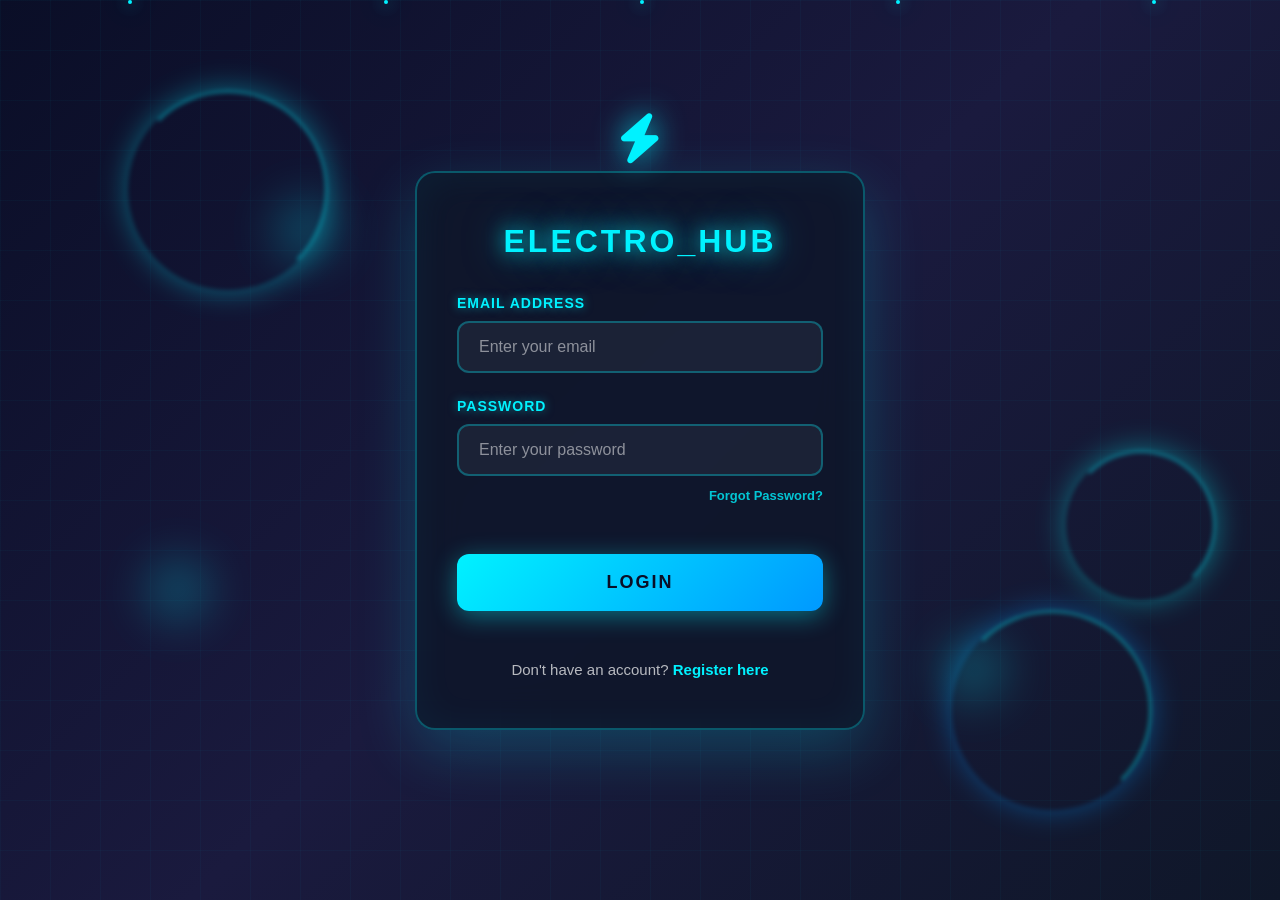
<file: login.html>
<!DOCTYPE html>
<html lang="en">
<head>
  <meta charset="UTF-8">
  <meta name="viewport" content="width=device-width, initial-scale=1.0">
  <title>Login - Electro_HUB</title>
  <link rel="stylesheet" href="https://cdnjs.cloudflare.com/ajax/libs/font-awesome/6.0.0/css/all.min.css">
  <style>
    * {
      margin: 0;
      padding: 0;
      box-sizing: border-box;
      font-family: 'Segoe UI', Tahoma, Geneva, Verdana, sans-serif;
    }

    body {
      background: linear-gradient(135deg, #0a0e27 0%, #1a1a3e 50%, #0f1729 100%);
      min-height: 100vh;
      display: flex;
      justify-content: center;
      align-items: center;
      position: relative;
      overflow: hidden;
    }

    /* Animated Electric Background */
    .electric-bg {
      position: absolute;
      width: 100%;
      height: 100%;
      overflow: hidden;
      z-index: 1;
    }

    /* Lightning Bolts */
    .lightning {
      position: absolute;
      width: 4px;
      height: 200px;
      background: linear-gradient(180deg, transparent, #00f2ff, #fff, #00f2ff, transparent);
      box-shadow: 0 0 30px #00f2ff, 0 0 60px #00f2ff, 0 0 90px #00f2ff;
      animation: lightning 4s ease-in-out infinite;
      opacity: 0;
      filter: blur(1px);
    }

    .lightning:nth-child(1) { left: 15%; animation-delay: 0s; }
    .lightning:nth-child(2) { left: 45%; animation-delay: 2s; }
    .lightning:nth-child(3) { left: 75%; animation-delay: 3.5s; }
    .lightning:nth-child(4) { left: 60%; animation-delay: 1.5s; }

    @keyframes lightning {
      0%, 90%, 100% { opacity: 0; transform: translateY(-200px) scaleY(0); }
      92% { opacity: 1; transform: translateY(0) scaleY(1); }
      94% { opacity: 0; }
      95% { opacity: 0.8; }
      96% { opacity: 0; }
      97% { opacity: 1; }
      98% { opacity: 0; }
    }

    /* Diagonal Lightning Strikes */
    .diagonal-lightning {
      position: absolute;
      width: 3px;
      height: 250px;
      background: linear-gradient(180deg, transparent, #00f2ff, #ffffff, #00f2ff, transparent);
      box-shadow: 0 0 40px #00f2ff, 0 0 80px #00f2ff;
      opacity: 0;
      animation: diagonalStrike 5s ease-in-out infinite;
      transform-origin: top;
    }

    .diagonal-lightning:nth-child(19) { 
      left: 25%; 
      top: 0;
      animation-delay: 1s; 
      transform: rotate(25deg);
    }
    .diagonal-lightning:nth-child(20) { 
      right: 30%; 
      top: 0;
      animation-delay: 3s; 
      transform: rotate(-20deg);
    }
    .diagonal-lightning:nth-child(21) { 
      left: 50%; 
      top: 0;
      animation-delay: 4.5s; 
      transform: rotate(15deg);
    }

    @keyframes diagonalStrike {
      0%, 88%, 100% { opacity: 0; transform: scaleY(0) rotate(var(--rotation, 0deg)); }
      90% { opacity: 1; transform: scaleY(1) rotate(var(--rotation, 0deg)); }
      92% { opacity: 0; }
      94% { opacity: 0.9; }
      96% { opacity: 0; }
    }

    /* Horizontal Lightning Flash */
    .horizontal-lightning {
      position: absolute;
      width: 100%;
      height: 3px;
      background: linear-gradient(90deg, transparent, #00f2ff, #ffffff, #00f2ff, transparent);
      box-shadow: 0 0 30px #00f2ff, 0 0 60px #00f2ff;
      opacity: 0;
      animation: horizontalFlash 6s ease-in-out infinite;
    }

    .horizontal-lightning:nth-child(22) { top: 25%; animation-delay: 2.5s; }
    .horizontal-lightning:nth-child(23) { top: 65%; animation-delay: 5s; }

    @keyframes horizontalFlash {
      0%, 94%, 100% { opacity: 0; transform: scaleX(0); }
      95% { opacity: 1; transform: scaleX(1); }
      96% { opacity: 0; }
      97% { opacity: 0.8; }
      98% { opacity: 0; }
    }

    /* Lightning Branches */
    .lightning-branch {
      position: absolute;
      width: 2px;
      height: 100px;
      background: linear-gradient(180deg, #00f2ff, transparent);
      box-shadow: 0 0 20px #00f2ff;
      opacity: 0;
      animation: branchStrike 4s ease-in-out infinite;
    }

    .lightning-branch:nth-child(24) { 
      left: 20%; 
      top: 30%;
      animation-delay: 0.1s;
      transform: rotate(45deg);
    }
    .lightning-branch:nth-child(25) { 
      left: 22%; 
      top: 30%;
      animation-delay: 0.1s;
      transform: rotate(-30deg);
    }
    .lightning-branch:nth-child(26) { 
      right: 25%; 
      top: 50%;
      animation-delay: 2.1s;
      transform: rotate(-45deg);
    }
    .lightning-branch:nth-child(27) { 
      right: 27%; 
      top: 50%;
      animation-delay: 2.1s;
      transform: rotate(30deg);
    }

    @keyframes branchStrike {
      0%, 90%, 100% { opacity: 0; transform: scale(0) rotate(var(--branch-rotate, 0deg)); }
      92% { opacity: 1; transform: scale(1) rotate(var(--branch-rotate, 0deg)); }
      94% { opacity: 0; }
    }

    /* Electric Flash Overlay */
    .flash-overlay {
      position: absolute;
      width: 100%;
      height: 100%;
      background: radial-gradient(circle, rgba(0, 242, 255, 0.3) 0%, transparent 70%);
      opacity: 0;
      animation: flashScreen 8s ease-in-out infinite;
      pointer-events: none;
    }

    @keyframes flashScreen {
      0%, 100% { opacity: 0; }
      49%, 51% { opacity: 0; }
      50% { opacity: 0.4; }
    }

    /* Electric Arcs */
    .electric-arc {
      position: absolute;
      width: 200px;
      height: 200px;
      border: 3px solid transparent;
      border-radius: 50%;
      border-top-color: #00f2ff;
      border-right-color: #00f2ff;
      animation: rotate 3s linear infinite;
      opacity: 0.4;
      filter: blur(2px);
    }

    .electric-arc:nth-child(5) { 
      top: 10%; 
      left: 10%; 
      animation-duration: 4s;
      box-shadow: 0 0 30px #00f2ff;
    }
    .electric-arc:nth-child(6) { 
      bottom: 10%; 
      right: 10%; 
      animation-duration: 5s; 
      animation-direction: reverse;
      box-shadow: 0 0 30px #0099ff;
    }
    .electric-arc:nth-child(7) { 
      top: 50%; 
      right: 5%; 
      width: 150px;
      height: 150px;
      animation-duration: 3.5s;
      box-shadow: 0 0 30px #00ffff;
    }

    @keyframes rotate {
      0% { transform: rotate(0deg); }
      100% { transform: rotate(360deg); }
    }

    /* Plasma Orbs */
    .plasma-orb {
      position: absolute;
      width: 100px;
      height: 100px;
      border-radius: 50%;
      background: radial-gradient(circle, #00f2ff 0%, transparent 70%);
      opacity: 0.3;
      animation: pulse 3s ease-in-out infinite;
      filter: blur(20px);
    }

    .plasma-orb:nth-child(8) { top: 20%; left: 20%; animation-delay: 0s; }
    .plasma-orb:nth-child(9) { bottom: 20%; right: 20%; animation-delay: 1.5s; }
    .plasma-orb:nth-child(10) { top: 60%; left: 10%; animation-delay: 1s; }

    @keyframes pulse {
      0%, 100% { transform: scale(1); opacity: 0.2; }
      50% { transform: scale(1.5); opacity: 0.4; }
    }

    /* Electric Grid */
    .electric-grid {
      position: absolute;
      width: 100%;
      height: 100%;
      background-image: 
        linear-gradient(rgba(0, 242, 255, 0.1) 1px, transparent 1px),
        linear-gradient(90deg, rgba(0, 242, 255, 0.1) 1px, transparent 1px);
      background-size: 50px 50px;
      animation: gridMove 20s linear infinite;
      opacity: 0.3;
    }

    @keyframes gridMove {
      0% { transform: translate(0, 0); }
      100% { transform: translate(50px, 50px); }
    }

    /* Energy Waves */
    .energy-wave {
      position: absolute;
      width: 300px;
      height: 300px;
      border: 2px solid #00f2ff;
      border-radius: 50%;
      opacity: 0;
      animation: waveExpand 4s ease-out infinite;
    }

    .energy-wave:nth-child(12) { 
      top: 50%; 
      left: 50%; 
      transform: translate(-50%, -50%);
      animation-delay: 0s;
    }
    .energy-wave:nth-child(13) { 
      top: 50%; 
      left: 50%; 
      transform: translate(-50%, -50%);
      animation-delay: 2s;
    }

    @keyframes waveExpand {
      0% { 
        transform: translate(-50%, -50%) scale(0.1);
        opacity: 1;
      }
      100% { 
        transform: translate(-50%, -50%) scale(2);
        opacity: 0;
      }
    }

    /* Floating Particles with Electric Trail */
    .particle {
      position: absolute;
      width: 4px;
      height: 4px;
      background: #00f2ff;
      border-radius: 50%;
      box-shadow: 0 0 15px #00f2ff, 0 0 30px #00f2ff;
      animation: float 8s ease-in-out infinite;
    }

    .particle:nth-child(14) { left: 10%; animation-delay: 0s; }
    .particle:nth-child(15) { left: 30%; animation-delay: 2s; }
    .particle:nth-child(16) { left: 50%; animation-delay: 4s; }
    .particle:nth-child(17) { left: 70%; animation-delay: 1s; }
    .particle:nth-child(18) { left: 90%; animation-delay: 3s; }

    @keyframes float {
      0% { transform: translateY(100vh) translateX(0); opacity: 0; }
      10% { opacity: 1; }
      50% { transform: translateY(50vh) translateX(30px); }
      90% { opacity: 1; }
      100% { transform: translateY(-20vh) translateX(-30px); opacity: 0; }
    }

    /* Main Container */
    .auth-container {
      position: relative;
      z-index: 10;
      background: rgba(15, 23, 42, 0.85);
      backdrop-filter: blur(20px);
      border: 2px solid rgba(0, 242, 255, 0.3);
      border-radius: 20px;
      padding: 50px 40px;
      width: 450px;
      max-width: 90%;
      box-shadow: 0 20px 60px rgba(0, 242, 255, 0.2),
                  inset 0 0 40px rgba(0, 242, 255, 0.05);
      animation: containerGlow 2s ease-in-out infinite alternate;
    }

    @keyframes containerGlow {
      0% { box-shadow: 0 20px 60px rgba(0, 242, 255, 0.2), inset 0 0 40px rgba(0, 242, 255, 0.05); }
      100% { box-shadow: 0 20px 80px rgba(0, 242, 255, 0.4), inset 0 0 60px rgba(0, 242, 255, 0.1); }
    }

    .auth-container h2 {
      color: #00f2ff;
      text-align: center;
      margin-bottom: 35px;
      font-size: 32px;
      font-weight: 700;
      text-transform: uppercase;
      letter-spacing: 3px;
      text-shadow: 0 0 20px rgba(0, 242, 255, 0.8),
                   0 0 40px rgba(0, 242, 255, 0.5);
      animation: titlePulse 3s ease-in-out infinite;
    }

    @keyframes titlePulse {
      0%, 100% { text-shadow: 0 0 20px rgba(0, 242, 255, 0.8), 0 0 40px rgba(0, 242, 255, 0.5); }
      50% { text-shadow: 0 0 30px rgba(0, 242, 255, 1), 0 0 60px rgba(0, 242, 255, 0.8); }
    }

    #login-form {
      display: flex;
      flex-direction: column;
      gap: 25px;
    }

    .input-group {
      position: relative;
      animation: slideIn 0.6s ease-out backwards;
    }

    .input-group:nth-child(1) { animation-delay: 0.1s; }
    .input-group:nth-child(2) { animation-delay: 0.2s; }

    @keyframes slideIn {
      from {
        opacity: 0;
        transform: translateX(-30px);
      }
      to {
        opacity: 1;
        transform: translateX(0);
      }
    }

    .input-group label {
      display: block;
      margin-bottom: 10px;
      color: #00f2ff;
      font-weight: 600;
      font-size: 14px;
      text-transform: uppercase;
      letter-spacing: 1px;
      text-shadow: 0 0 10px rgba(0, 242, 255, 0.5);
    }

    .input-group input {
      width: 100%;
      padding: 15px 20px;
      background: rgba(255, 255, 255, 0.05);
      border: 2px solid rgba(0, 242, 255, 0.3);
      border-radius: 12px;
      color: #ffffff;
      font-size: 16px;
      transition: all 0.3s ease;
      outline: none;
    }

    .input-group input::placeholder {
      color: rgba(255, 255, 255, 0.5);
    }

    .input-group input:focus {
      background: rgba(255, 255, 255, 0.08);
      border-color: #00f2ff;
      box-shadow: 0 0 20px rgba(0, 242, 255, 0.4);
      transform: translateY(-2px);
    }

    .cta-button {
      margin-top: 15px;
      padding: 18px;
      background: linear-gradient(135deg, #00f2ff 0%, #0099ff 100%);
      border: none;
      border-radius: 12px;
      color: #0a0e27;
      font-size: 18px;
      font-weight: 700;
      text-transform: uppercase;
      letter-spacing: 2px;
      cursor: pointer;
      transition: all 0.3s ease;
      position: relative;
      overflow: hidden;
      box-shadow: 0 5px 25px rgba(0, 242, 255, 0.4);
      animation: slideIn 0.6s ease-out 0.3s backwards;
    }

    .cta-button::before {
      content: '';
      position: absolute;
      top: 50%;
      left: 50%;
      width: 0;
      height: 0;
      background: rgba(255, 255, 255, 0.3);
      border-radius: 50%;
      transform: translate(-50%, -50%);
      transition: width 0.6s, height 0.6s;
    }

    .cta-button:hover::before {
      width: 400px;
      height: 400px;
    }

    .cta-button:hover {
      transform: translateY(-3px);
      box-shadow: 0 10px 35px rgba(0, 242, 255, 0.6);
    }

    .cta-button:active {
      transform: translateY(-1px);
    }

    .auth-container p {
      text-align: center;
      color: rgba(255, 255, 255, 0.7);
      margin-top: 25px;
      font-size: 15px;
      animation: slideIn 0.6s ease-out 0.4s backwards;
    }

    .auth-container a {
      color: #00f2ff;
      text-decoration: none;
      font-weight: 600;
      transition: all 0.3s ease;
      position: relative;
    }

    .auth-container a::after {
      content: '';
      position: absolute;
      bottom: -2px;
      left: 0;
      width: 0;
      height: 2px;
      background: #00f2ff;
      transition: width 0.3s ease;
    }

    .auth-container a:hover {
      color: #00ffff;
      text-shadow: 0 0 10px rgba(0, 242, 255, 0.8);
    }

    .auth-container a:hover::after {
      width: 100%;
    }

    /* Electric Bolt Icon */
    .bolt-icon {
      position: absolute;
      top: -60px;
      left: 50%;
      transform: translateX(-50%);
      font-size: 50px;
      color: #00f2ff;
      text-shadow: 0 0 30px rgba(0, 242, 255, 0.8);
      animation: boltBounce 2s ease-in-out infinite;
    }

    @keyframes boltBounce {
      0%, 100% { transform: translateX(-50%) translateY(0); }
      50% { transform: translateX(-50%) translateY(-10px); }
    }

    /* Forgot Password Link */
    .forgot-password {
      text-align: right;
      margin-top: -15px;
      margin-bottom: 10px;
    }

    .forgot-password a {
      color: rgba(0, 242, 255, 0.8);
      font-size: 13px;
      text-decoration: none;
      transition: all 0.3s ease;
    }

    .forgot-password a:hover {
      color: #00f2ff;
      text-shadow: 0 0 10px rgba(0, 242, 255, 0.6);
    }

    /* Responsive */
    @media (max-width: 480px) {
      .auth-container {
        padding: 40px 30px;
      }
      
      .auth-container h2 {
        font-size: 26px;
      }
    }
  </style>
</head>
<body>
  <div class="electric-bg">
    <!-- Lightning Bolts -->
    <div class="lightning"></div>
    <div class="lightning"></div>
    <div class="lightning"></div>
    <div class="lightning"></div>
    
    <!-- Electric Arcs -->
    <div class="electric-arc"></div>
    <div class="electric-arc"></div>
    <div class="electric-arc"></div>
    
    <!-- Plasma Orbs -->
    <div class="plasma-orb"></div>
    <div class="plasma-orb"></div>
    <div class="plasma-orb"></div>
    
    <!-- Electric Grid -->
    <div class="electric-grid"></div>
    
    <!-- Energy Waves -->
    <div class="energy-wave"></div>
    <div class="energy-wave"></div>
    
    <!-- Electric Particles -->
    <div class="particle"></div>
    <div class="particle"></div>
    <div class="particle"></div>
    <div class="particle"></div>
    <div class="particle"></div>
  </div>

  <div class="auth-container">
    <i class="fas fa-bolt bolt-icon"></i>
    <h2>Electro_HUB</h2>
    <form id="login-form">
      <div class="input-group">
        <label for="email">Email Address</label>
        <input type="email" id="email" placeholder="Enter your email" required>
      </div>
      <div class="input-group">
        <label for="password">Password</label>
        <input type="password" id="password" placeholder="Enter your password" required>
      </div>
      <div class="forgot-password">
        <a href="#">Forgot Password?</a>
      </div>
      <button type="submit" class="cta-button">Login</button>
      <p>Don't have an account? <a href="register.html">Register here</a></p>
    </form>
  </div>

  <script src="script.js"></script>

  <!--Start of Tawk.to Script-->
  <script type="text/javascript">
  var Tawk_API=Tawk_API||{}, Tawk_LoadStart=new Date();
  (function(){
  var s1=document.createElement("script"),s0=document.getElementsByTagName("script")[0];
  s1.async=true;
  s1.src='https://embed.tawk.to/68f1654dc65081194dc355cf/1j7nf7e43';
  s1.charset='UTF-8';
  s1.setAttribute('crossorigin','*');
  s0.parentNode.insertBefore(s1,s0);
  })();
  </script>
  <!--End of Tawk.to Script-->
</body>
</html>
</file>
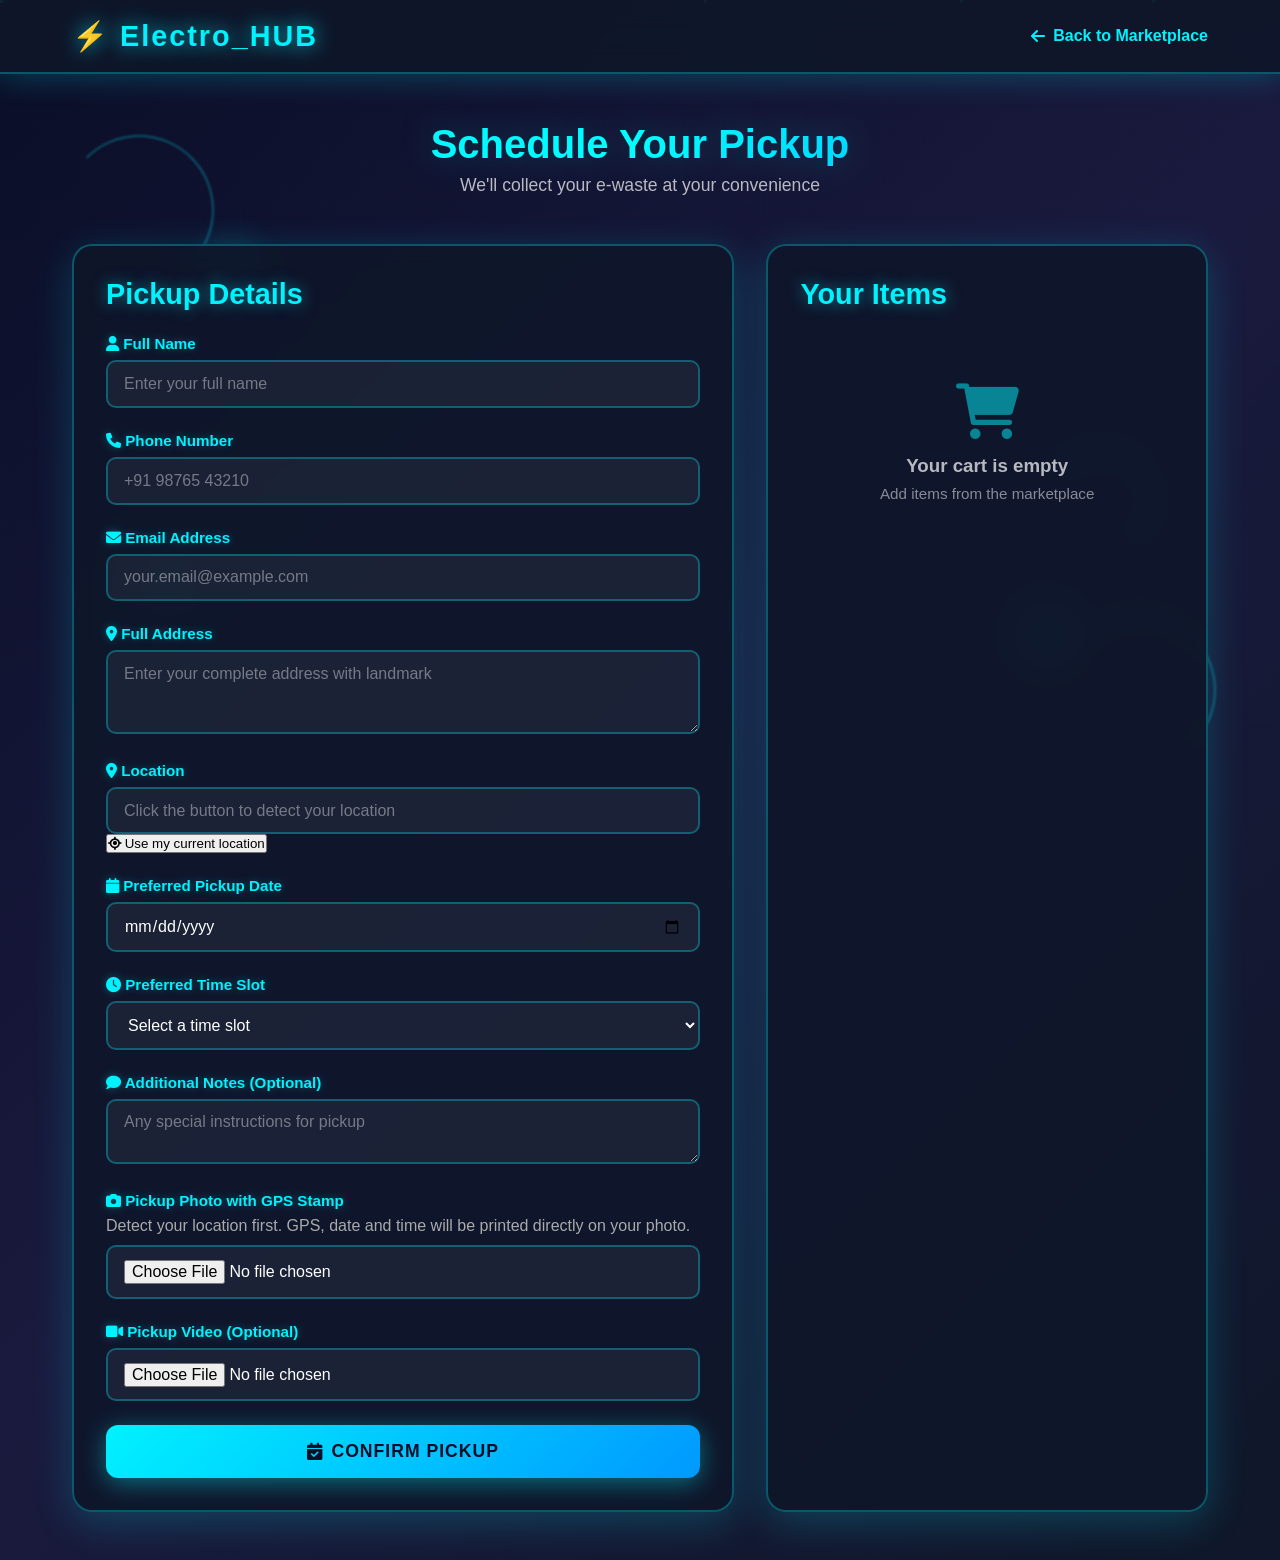
<file: pickup.html>
<!DOCTYPE html>
<html lang="en">
<head>
    <meta charset="UTF-8">
    <meta name="viewport" content="width=device-width, initial-scale=1.0">
    <title>Schedule Pickup - Electro_HUB</title>
    <link rel="stylesheet" href="https://cdnjs.cloudflare.com/ajax/libs/font-awesome/6.0.0/css/all.min.css">
    <style>
        * {
            margin: 0;
            padding: 0;
            box-sizing: border-box;
            font-family: 'Segoe UI', Tahoma, Geneva, Verdana, sans-serif;
        }

        body {
            background: linear-gradient(135deg, #0a0e27 0%, #1a1a3e 50%, #0f1729 100%);
            min-height: 100vh;
            color: white;
            overflow-x: hidden;
        }

        /* Electric Background Effects */
        .electric-bg {
            position: fixed;
            width: 100%;
            height: 100%;
            overflow: hidden;
            z-index: 1;
            pointer-events: none;
        }

        /* Lightning Bolts */
        .lightning {
            position: absolute;
            width: 4px;
            height: 250px;
            background: linear-gradient(180deg, transparent, #00f2ff, #fff, #00f2ff, transparent);
            box-shadow: 0 0 30px #00f2ff, 0 0 60px #00f2ff, 0 0 90px #00f2ff;
            animation: lightning 5s ease-in-out infinite;
            opacity: 0;
            filter: blur(1px);
        }

        .lightning:nth-child(1) { left: 10%; animation-delay: 0s; }
        .lightning:nth-child(2) { left: 40%; animation-delay: 2.5s; }
        .lightning:nth-child(3) { left: 70%; animation-delay: 4s; }
        .lightning:nth-child(4) { left: 85%; animation-delay: 1.5s; }
        .lightning:nth-child(5) { left: 25%; animation-delay: 3.5s; }

        @keyframes lightning {
            0%, 90%, 100% { opacity: 0; transform: translateY(-250px) scaleY(0); }
            92% { opacity: 1; transform: translateY(0) scaleY(1); }
            93% { opacity: 0; }
            94% { opacity: 0.8; }
            95% { opacity: 0; }
            96% { opacity: 1; }
            97% { opacity: 0; }
        }

        /* Thunder Flash */
        .thunder-flash {
            position: absolute;
            width: 100%;
            height: 100%;
            background: radial-gradient(circle, rgba(0, 242, 255, 0.3) 0%, transparent 70%);
            opacity: 0;
            animation: thunderFlash 7s ease-in-out infinite;
            pointer-events: none;
        }

        @keyframes thunderFlash {
            0%, 100% { opacity: 0; }
            35%, 37% { opacity: 0; }
            36% { opacity: 0.5; }
            38% { opacity: 0; }
            39% { opacity: 0.3; }
            40% { opacity: 0; }
        }

        /* Electric Arcs */
        .electric-arc {
            position: absolute;
            width: 150px;
            height: 150px;
            border: 2px solid transparent;
            border-radius: 50%;
            border-top-color: #00f2ff;
            border-right-color: #00f2ff;
            animation: rotate 4s linear infinite;
            opacity: 0.3;
            filter: blur(1px);
        }

        .electric-arc:nth-child(6) { top: 15%; left: 5%; animation-duration: 5s; }
        .electric-arc:nth-child(7) { bottom: 15%; right: 5%; animation-duration: 6s; animation-direction: reverse; }
        .electric-arc:nth-child(8) { top: 50%; right: 10%; width: 100px; height: 100px; animation-duration: 4.5s; }

        @keyframes rotate {
            0% { transform: rotate(0deg); }
            100% { transform: rotate(360deg); }
        }

        /* Plasma Orbs */
        .plasma-orb {
            position: absolute;
            width: 80px;
            height: 80px;
            border-radius: 50%;
            background: radial-gradient(circle, #00f2ff 0%, transparent 70%);
            opacity: 0.2;
            animation: pulse 3s ease-in-out infinite;
            filter: blur(15px);
        }

        .plasma-orb:nth-child(9) { top: 25%; left: 15%; animation-delay: 0s; }
        .plasma-orb:nth-child(10) { bottom: 25%; right: 15%; animation-delay: 1.5s; }
        .plasma-orb:nth-child(11) { top: 60%; left: 10%; animation-delay: 1s; }

        @keyframes pulse {
            0%, 100% { transform: scale(1); opacity: 0.2; }
            50% { transform: scale(1.3); opacity: 0.4; }
        }

        /* Electric Grid */
        .electric-grid {
            position: absolute;
            width: 100%;
            height: 100%;
            background-image: 
                linear-gradient(rgba(0, 242, 255, 0.03) 1px, transparent 1px),
                linear-gradient(90deg, rgba(0, 242, 255, 0.03) 1px, transparent 1px);
            background-size: 40px 40px;
            animation: gridMove 25s linear infinite;
            opacity: 0.4;
        }

        @keyframes gridMove {
            0% { transform: translate(0, 0); }
            100% { transform: translate(40px, 40px); }
        }

        /* Floating Particles */
        .particle {
            position: absolute;
            width: 3px;
            height: 3px;
            background: #00f2ff;
            border-radius: 50%;
            box-shadow: 0 0 8px #00f2ff;
            animation: float 10s ease-in-out infinite;
        }

        .particle:nth-child(12) { left: 5%; animation-delay: 0s; }
        .particle:nth-child(13) { left: 30%; animation-delay: 2s; }
        .particle:nth-child(14) { left: 55%; animation-delay: 4s; }
        .particle:nth-child(15) { left: 75%; animation-delay: 1s; }
        .particle:nth-child(16) { left: 90%; animation-delay: 3s; }

        @keyframes float {
            0% { transform: translateY(100vh); opacity: 0; }
            10% { opacity: 1; }
            90% { opacity: 1; }
            100% { transform: translateY(-20vh); opacity: 0; }
        }

        /* Content Wrapper */
        .content-wrapper {
            position: relative;
            z-index: 10;
        }

        /* Header */
        header {
            background: rgba(15, 23, 42, 0.9);
            backdrop-filter: blur(15px);
            border-bottom: 2px solid rgba(0, 242, 255, 0.3);
            padding: 1.2rem 0;
            position: sticky;
            top: 0;
            z-index: 100;
            box-shadow: 0 5px 30px rgba(0, 242, 255, 0.2);
            animation: slideDown 0.8s ease;
        }

        @keyframes slideDown {
            from { transform: translateY(-100%); opacity: 0; }
            to { transform: translateY(0); opacity: 1; }
        }

        nav {
            display: flex;
            justify-content: space-between;
            align-items: center;
            max-width: 1200px;
            margin: 0 auto;
            padding: 0 2rem;
        }

        .logo {
            font-size: 1.8rem;
            font-weight: 700;
            color: #00f2ff;
            text-shadow: 0 0 20px rgba(0, 242, 255, 0.8);
            letter-spacing: 2px;
            animation: glow 2s ease-in-out infinite alternate;
        }

        @keyframes glow {
            from { text-shadow: 0 0 20px rgba(0, 242, 255, 0.8); }
            to { text-shadow: 0 0 30px rgba(0, 242, 255, 1), 0 0 40px rgba(0, 242, 255, 0.8); }
        }

        .back-btn {
            display: inline-flex;
            align-items: center;
            gap: 0.5rem;
            color: #00f2ff;
            text-decoration: none;
            font-weight: 600;
            transition: all 0.3s ease;
            padding: 0.5rem 0;
        }

        .back-btn:hover {
            text-shadow: 0 0 10px rgba(0, 242, 255, 0.6);
            transform: translateX(-5px);
        }

        /* Container */
        .container {
            max-width: 1200px;
            margin: 0 auto;
            padding: 3rem 2rem;
            animation: fadeIn 1s ease;
        }

        @keyframes fadeIn {
            from { opacity: 0; }
            to { opacity: 1; }
        }

        /* Page Header */
        .page-header {
            text-align: center;
            margin-bottom: 3rem;
            animation: slideInDown 0.8s ease;
        }

        @keyframes slideInDown {
            from { opacity: 0; transform: translateY(-30px); }
            to { opacity: 1; transform: translateY(0); }
        }

        .page-header h1 {
            font-size: 2.5rem;
            margin-bottom: 0.5rem;
            background: linear-gradient(135deg, #00f2ff 0%, #00ffff 50%, #0099ff 100%);
            -webkit-background-clip: text;
            background-clip: text;
            -webkit-text-fill-color: transparent;
            font-weight: 800;
            text-shadow: 0 0 40px rgba(0, 242, 255, 0.3);
        }

        .page-header p {
            color: rgba(255, 255, 255, 0.7);
            font-size: 1.1rem;
        }

        /* Pickup Container */
        .pickup-container {
            display: grid;
            grid-template-columns: 1.5fr 1fr;
            gap: 2rem;
            animation: slideInUp 0.8s ease;
        }

        @keyframes slideInUp {
            from { opacity: 0; transform: translateY(30px); }
            to { opacity: 1; transform: translateY(0); }
        }

        /* Card Styles */
        .card {
            background: rgba(15, 23, 42, 0.85);
            backdrop-filter: blur(10px);
            border: 2px solid rgba(0, 242, 255, 0.3);
            border-radius: 20px;
            padding: 2rem;
            box-shadow: 0 10px 40px rgba(0, 242, 255, 0.2);
            transition: all 0.3s ease;
        }

        .card:hover {
            border-color: #00f2ff;
            box-shadow: 0 15px 50px rgba(0, 242, 255, 0.3);
        }

        .card h2 {
            color: #00f2ff;
            font-size: 1.8rem;
            margin-bottom: 1.5rem;
            text-shadow: 0 0 15px rgba(0, 242, 255, 0.5);
        }

        /* Form Styles */
        .form-group {
            margin-bottom: 1.5rem;
            animation: fadeInLeft 0.6s ease backwards;
        }

        .form-group:nth-child(1) { animation-delay: 0.1s; }
        .form-group:nth-child(2) { animation-delay: 0.2s; }
        .form-group:nth-child(3) { animation-delay: 0.3s; }
        .form-group:nth-child(4) { animation-delay: 0.4s; }
        .form-group:nth-child(5) { animation-delay: 0.5s; }
        .form-group:nth-child(6) { animation-delay: 0.6s; }
        .form-group:nth-child(7) { animation-delay: 0.7s; }

        @keyframes fadeInLeft {
            from { opacity: 0; transform: translateX(-20px); }
            to { opacity: 1; transform: translateX(0); }
        }

        .form-group label {
            display: block;
            margin-bottom: 0.5rem;
            font-weight: 600;
            color: #00f2ff;
            font-size: 0.95rem;
            text-shadow: 0 0 8px rgba(0, 242, 255, 0.3);
        }

        .form-group input,
        .form-group select,
        .form-group textarea {
            width: 100%;
            padding: 0.8rem 1rem;
            background: rgba(255, 255, 255, 0.05);
            border: 2px solid rgba(0, 242, 255, 0.3);
            border-radius: 10px;
            color: white;
            font-size: 1rem;
            transition: all 0.3s ease;
        }

        .form-group input::placeholder,
        .form-group textarea::placeholder {
            color: rgba(255, 255, 255, 0.4);
        }

        .form-group input:focus,
        .form-group select:focus,
        .form-group textarea:focus {
            outline: none;
            border-color: #00f2ff;
            box-shadow: 0 0 20px rgba(0, 242, 255, 0.3);
            background: rgba(255, 255, 255, 0.08);
        }

        /* Button Styles */
        .btn {
            padding: 1rem;
            border-radius: 12px;
            border: none;
            font-weight: 700;
            cursor: pointer;
            transition: all 0.3s ease;
            display: flex;
            align-items: center;
            justify-content: center;
            gap: 0.5rem;
            width: 100%;
            font-size: 1.1rem;
            text-transform: uppercase;
            letter-spacing: 1px;
            position: relative;
            overflow: hidden;
        }

        .btn-primary {
            background: linear-gradient(135deg, #00f2ff 0%, #0099ff 100%);
            color: #0a0e27;
            box-shadow: 0 5px 25px rgba(0, 242, 255, 0.4);
            animation: fadeInLeft 0.6s ease 0.8s backwards;
        }

        .btn-primary::before {
            content: '';
            position: absolute;
            top: 50%;
            left: 50%;
            width: 0;
            height: 0;
            background: rgba(255, 255, 255, 0.3);
            border-radius: 50%;
            transform: translate(-50%, -50%);
            transition: width 0.6s, height 0.6s;
        }

        .btn-primary:hover::before {
            width: 400px;
            height: 400px;
        }

        .btn-primary:hover {
            transform: translateY(-2px);
            box-shadow: 0 8px 30px rgba(0, 242, 255, 0.5);
        }

        /* Cart Summary */
        .cart-items {
            margin-bottom: 1.5rem;
            max-height: 400px;
            overflow-y: auto;
        }

        .cart-items::-webkit-scrollbar {
            width: 8px;
        }

        .cart-items::-webkit-scrollbar-track {
            background: rgba(255, 255, 255, 0.05);
            border-radius: 10px;
        }

        .cart-items::-webkit-scrollbar-thumb {
            background: rgba(0, 242, 255, 0.5);
            border-radius: 10px;
        }

        .cart-item {
            display: flex;
            align-items: center;
            padding: 1rem 0;
            border-bottom: 1px solid rgba(0, 242, 255, 0.2);
            animation: slideInRight 0.5s ease backwards;
        }

        @keyframes slideInRight {
            from { opacity: 0; transform: translateX(30px); }
            to { opacity: 1; transform: translateX(0); }
        }

        .cart-item:nth-child(1) { animation-delay: 0.1s; }
        .cart-item:nth-child(2) { animation-delay: 0.2s; }
        .cart-item:nth-child(3) { animation-delay: 0.3s; }

        .cart-item:last-child {
            border-bottom: none;
        }

        .cart-item-img {
            width: 70px;
            height: 70px;
            background: rgba(0, 242, 255, 0.1);
            border: 2px solid rgba(0, 242, 255, 0.3);
            border-radius: 10px;
            display: flex;
            align-items: center;
            justify-content: center;
            margin-right: 1rem;
            overflow: hidden;
            transition: all 0.3s ease;
        }

        .cart-item:hover .cart-item-img {
            border-color: #00f2ff;
            box-shadow: 0 0 15px rgba(0, 242, 255, 0.3);
        }

        .cart-item-img img {
            max-width: 90%;
            max-height: 90%;
            object-fit: contain;
        }

        .cart-item-details {
            flex: 1;
        }

        .cart-item-name {
            font-weight: 600;
            margin-bottom: 0.3rem;
            color: #00f2ff;
        }

        .cart-item-meta {
            display: flex;
            gap: 1rem;
            font-size: 0.85rem;
            color: rgba(255, 255, 255, 0.6);
            margin-bottom: 0.3rem;
        }

        .cart-item-quality {
            font-size: 0.8rem;
            color: #00f2ff;
            background: rgba(0, 242, 255, 0.1);
            padding: 0.2rem 0.5rem;
            border-radius: 4px;
            display: inline-block;
            border: 1px solid rgba(0, 242, 255, 0.3);
        }

        .cart-item-price {
            font-weight: 700;
            color: #00f2ff;
            min-width: 100px;
            text-align: right;
            font-size: 1.1rem;
        }

        .summary-row {
            display: flex;
            justify-content: space-between;
            margin-bottom: 1rem;
            padding: 0.5rem 0;
            color: rgba(255, 255, 255, 0.8);
        }

        .summary-total {
            font-size: 1.3rem;
            font-weight: 700;
            border-top: 2px solid rgba(0, 242, 255, 0.3);
            padding-top: 1rem;
            margin-top: 1rem;
            color: #00f2ff;
        }

        .summary-value {
            font-weight: 600;
            color: #00f2ff;
        }

        /* Empty Cart */
        .empty-cart {
            text-align: center;
            padding: 3rem 0;
        }

        .empty-cart i {
            font-size: 3.5rem;
            color: rgba(0, 242, 255, 0.5);
            margin-bottom: 1rem;
            animation: iconPulse 2s ease-in-out infinite;
        }

        @keyframes iconPulse {
            0%, 100% { transform: scale(1); }
            50% { transform: scale(1.1); }
        }

        .empty-cart h3 {
            color: rgba(255, 255, 255, 0.7);
            margin-bottom: 0.5rem;
        }

        .empty-cart p {
            color: rgba(255, 255, 255, 0.5);
            font-size: 0.95rem;
        }

        /* Responsive */
        @media (max-width: 968px) {
            .pickup-container {
                grid-template-columns: 1fr;
            }
            
            .page-header h1 {
                font-size: 2rem;
            }
        }

        @media (max-width: 768px) {
            .container {
                padding: 2rem 1rem;
            }
            
            nav {
                padding: 0 1rem;
            }
            
            .logo {
                font-size: 1.4rem;
            }
        }
    </style>
</head>
<body>
    <div class="electric-bg">
        <!-- Lightning Bolts -->
        <div class="lightning"></div>
        <div class="lightning"></div>
        <div class="lightning"></div>
        <div class="lightning"></div>
        <div class="lightning"></div>
        
        <!-- Electric Arcs -->
        <div class="electric-arc"></div>
        <div class="electric-arc"></div>
        <div class="electric-arc"></div>
        
        <!-- Plasma Orbs -->
        <div class="plasma-orb"></div>
        <div class="plasma-orb"></div>
        <div class="plasma-orb"></div>
        
        <!-- Thunder Flash -->
        <div class="thunder-flash"></div>
        
        <!-- Electric Grid -->
        <div class="electric-grid"></div>
        
        <!-- Particles -->
        <div class="particle"></div>
        <div class="particle"></div>
        <div class="particle"></div>
        <div class="particle"></div>
        <div class="particle"></div>
    </div>

    <div class="content-wrapper">
        <header>
            <nav>
                <a href="dashboard.html" class="logo"
   style="text-decoration: none; cursor: pointer;">
    ⚡ Electro_HUB
</a>
                <a href="sell.html" class="back-btn">
                    <i class="fas fa-arrow-left"></i> Back to Marketplace
                </a>
            </nav>
        </header>

        <div class="container">
            <div class="page-header">
                <h1>Schedule Your Pickup</h1>
                <p>We'll collect your e-waste at your convenience</p>
            </div>

            <div class="pickup-container">
                <div class="card pickup-form">
                    <h2>Pickup Details</h2>
                    <form id="pickupForm">
                        <div class="form-group">
                            <label for="name"><i class="fas fa-user"></i> Full Name</label>
                            <input type="text" id="name" name="name" placeholder="Enter your full name" required>
                        </div>
                        <div class="form-group">
                            <label for="phone"><i class="fas fa-phone"></i> Phone Number</label>
                            <input type="tel" id="phone" name="phone" placeholder="+91 98765 43210" pattern="[0-9]{10}" maxlength="10" minlength="10" inputmode="numeric" title="Please enter a 10-digit phone number" required>
                        </div>
                        <div class="form-group">
                            <label for="email"><i class="fas fa-envelope"></i> Email Address</label>
                            <input type="email" id="email" name="email" placeholder="your.email@example.com" required>
                        </div>
                        <div class="form-group">
                            <label for="address"><i class="fas fa-map-marker-alt"></i> Full Address</label>
                            <textarea id="address" name="address" rows="3" placeholder="Enter your complete address with landmark" required></textarea>
                        </div>
                        <div class="form-group">
                        <label for="location"><i class="fas fa-map-marker-alt"></i> Location</label>
                        <input type="text" id="location" name="location" placeholder="Click the button to detect your location" readonly required>

                         <!-- hidden fields to store the coordinates -->
                        <input type="hidden" id="latitude" name="latitude">
                        <input type="hidden" id="longitude" name="longitude">

                        <button type="button" id="getLocationBtn">
                        <i class="fas fa-location-crosshairs"></i> Use my current location
                        </button>
                        <small id="locationStatus"></small>
                        </div>
                        <div class="form-group">
                            <label for="date" ><i class="fas fa-calendar" ></i> Preferred Pickup Date</label>
                            <input type="date" id="date" name="date"  required>
                        </div>
                        <div class="form-group">
                            <label for="time"><i class="fas fa-clock"></i> Preferred Time Slot</label>
                            <select id="time" name="time" required style="color: #fff;">
                            <option value="" style="color: #000;">Select a time slot</option>
                            <option value="9am-12pm" style="color: #000;">9:00 AM - 12:00 PM</option>
                            <option value="12pm-3pm" style="color: #000;">12:00 PM - 3:00 PM</option>
                            <option value="3pm-6pm" style="color: #000;">3:00 PM - 6:00 PM</option>
                        </select>
                        </div>
                        <div class="form-group">
                            <label for="notes"><i class="fas fa-comment"></i> Additional Notes (Optional)</label>
                            <textarea id="notes" name="notes" rows="2" placeholder="Any special instructions for pickup"></textarea>
                        </div>
                        <!-- GPS Stamped Photo -->
                        <div class="form-group">
                            <label for="pickupPhoto">
                                <i class="fas fa-camera"></i> Pickup Photo with GPS Stamp
                            </label>

                            <p style="color:#aaa; margin-bottom:10px;">
                            Detect your location first. GPS, date and time
                            will be printed directly on your photo.
                            </p>

                        <input
                            type="file"
                            id="pickupPhoto"
                            accept="image/*"
                            capture="environment"
                            required
                        >

                        <img
                            id="stampedPhotoPreview"
                            style="display:none; width:100%; max-height:300px;
                            object-fit:contain; margin-top:10px; border-radius:10px;"
                            alt="GPS stamped photo preview"
                        >

                    <small id="photoStatus" style="color:#00f2ff;"></small>
                </div>

<!-- Optional Video -->
<div class="form-group">
    <label for="pickupVideo">
        <i class="fas fa-video"></i> Pickup Video (Optional)
    </label>

    <input
        type="file"
        id="pickupVideo"
        accept="video/*"
        capture="environment"
    >

    <video
        id="pickupVideoPreview"
        controls
        playsinline
        style="display:none; width:100%; max-height:300px;
        margin-top:10px; border-radius:10px;"
    ></video>
</div>
                        <button type="submit" class="btn btn-primary">
                            <i class="fas fa-calendar-check"></i> Confirm Pickup
                        </button>
                    </form>
                </div>

                <div class="card cart-summary">
                    <h2>Your Items</h2>
                    <div class="cart-items" id="cart-items">
                        <div class="empty-cart">
                            <i class="fas fa-shopping-cart"></i>
                            <h3>Your cart is empty</h3>
                            <p>Add items from the marketplace</p>
                        </div>
                    </div>
                    <div id="summary-section" style="display: none;">
                        <div class="summary-row">
                            <span>Subtotal</span>
                            <span class="summary-value" id="subtotal">₹0</span>
                        </div>
                        <div class="summary-row">
                            <span>Pickup Charges</span>
                            <span class="summary-value">₹200</span>
                        </div>
                        <div class="summary-row summary-total">
                            <span>Total Value</span>
                            <span class="summary-value" id="total">₹200</span>
                        </div>
                    </div>
                </div>
            </div>
        </div>
    </div>

    <script>
        // Load items saved from the marketplace
    let cart = [];

    try {
        const savedCart = JSON.parse(
            localStorage.getItem('eWasteCart') || '[]'
        );

        cart = Array.isArray(savedCart) ? savedCart : [];
    } catch (error) {
        console.error('Error loading cart:', error);
        cart = [];
    }

    // Ensure numeric values are valid
    cart = cart.map(item => ({
        ...item,
        price: Number(item.price) || 0,
        quantity: Math.max(1, Number(item.quantity) || 1),
        multiplier: Number(item.multiplier) || 1
    }));
        const cartItemsContainer = document.getElementById('cart-items');
        const subtotalElement = document.getElementById('subtotal');
        const totalElement = document.getElementById('total');
        const summarySection = document.getElementById('summary-section');

        function updateCartDisplay() {
            if (cart.length === 0) {
                cartItemsContainer.innerHTML = `
                    <div class="empty-cart">
                        <i class="fas fa-shopping-cart"></i>
                        <h3>Your cart is empty</h3>
                        <p>Add items from the marketplace</p>
                    </div>
                `;
                summarySection.style.display = 'none';
                return;
            }
            
            summarySection.style.display = 'block';
            
            let itemsHTML = '';
            let subtotal = 0;
            
            cart.forEach((item, index) => {
                const itemTotal = item.price * item.quantity;
                subtotal += itemTotal;
                
                const qualityDisplay = item.quality.charAt(0).toUpperCase() + item.quality.slice(1);
                
                itemsHTML += `
                    <div class="cart-item" style="animation-delay: ${index * 0.1}s">
                        <div class="cart-item-img">
                            <img src="${item.image}" alt="${item.name}">
                        </div>
                        <div class="cart-item-details">
                            <div class="cart-item-name">${item.name}</div>
                            <div class="cart-item-meta">
                                <span>${item.category}</span>
                                <span>≈ ${item.weight}g</span>
                            </div>
                            <div class="cart-item-quality">Quality: ${qualityDisplay} (${Math.round(item.multiplier * 100)}%)</div>
                            <div style="margin-top: 0.3rem; color: rgba(255,255,255,0.6); font-size: 0.85rem;">Qty: ${item.quantity}</div>
                        </div>
                        <div class="cart-item-price">₹${itemTotal.toLocaleString()}</div>
                    </div>
                `;
            });
            
            cartItemsContainer.innerHTML = itemsHTML;
            subtotalElement.textContent = `₹${subtotal.toLocaleString()}`;
            totalElement.textContent = `₹${(subtotal + 200).toLocaleString()}`;
        }

        // GPS stamped photo and video handling

let stampedPhotoDataUrl = '';
let selectedVideoFile = null;

const photoInput = document.getElementById('pickupPhoto');
const photoPreview = document.getElementById('stampedPhotoPreview');
const photoStatus = document.getElementById('photoStatus');

photoInput.addEventListener('change', function () {

    const file = this.files[0];

    if (!file) return;

    const latitude = document.getElementById('latitude').value;
    const longitude = document.getElementById('longitude').value;

    // GPS must be detected first
    if (!latitude || !longitude) {
        alert('Please detect your GPS location first!');

        this.value = '';
        return;
    }

    if (!file.type.startsWith('image/')) {
        alert('Please select a valid image.');
        this.value = '';
        return;
    }

    photoStatus.textContent = 'Adding GPS stamp...';

    const reader = new FileReader();

    reader.onload = function (event) {

        const image = new Image();

        image.onload = function () {

            const canvas = document.createElement('canvas');
            const ctx = canvas.getContext('2d');

            canvas.width = image.naturalWidth;
            canvas.height = image.naturalHeight;

            // Draw original photo
            ctx.drawImage(image, 0, 0);

            // GPS and date/time information
            const now = new Date();

            const stampLines = [
                'GPS: ' + Number(latitude).toFixed(6) +
                ', ' + Number(longitude).toFixed(6),

                'Date: ' + now.toLocaleDateString('en-IN'),

                'Time: ' + now.toLocaleTimeString('en-IN')
            ];

            const fontSize = Math.max(18, canvas.width * 0.025);
            const padding = fontSize;
            const lineHeight = fontSize * 1.5;

            const boxHeight =
                padding * 2 + lineHeight * stampLines.length;

            // Dark background for readable stamp
            ctx.fillStyle = 'rgba(0, 0, 0, 0.75)';

            ctx.fillRect(
                0,
                canvas.height - boxHeight,
                canvas.width,
                boxHeight
            );

            // Write GPS, date and time
            ctx.fillStyle = '#ffffff';
            ctx.font = 'bold ' + fontSize + 'px Arial';
            ctx.textBaseline = 'top';

            stampLines.forEach(function (line, index) {

                ctx.fillText(
                    line,
                    padding,
                    canvas.height - boxHeight +
                    padding + index * lineHeight
                );

            });

            // Convert stamped photo into JPEG
            stampedPhotoDataUrl = canvas.toDataURL(
                'image/jpeg',
                0.90
            );

            // Show preview
            photoPreview.src = stampedPhotoDataUrl;
            photoPreview.style.display = 'block';

            photoStatus.textContent =
                'GPS, date and time successfully stamped! ✔';
        };

        image.onerror = function () {
            photoStatus.textContent =
                'Unable to process image. Please try another photo.';
        };

        image.src = event.target.result;
    };

    reader.readAsDataURL(file);
});


// Optional video preview

document.getElementById('pickupVideo')
.addEventListener('change', function () {

    const file = this.files[0];
    const videoPreview =
        document.getElementById('pickupVideoPreview');

    selectedVideoFile = file || null;

    if (!file) {
        videoPreview.style.display = 'none';
        videoPreview.removeAttribute('src');
        return;
    }

    if (!file.type.startsWith('video/')) {
        alert('Please select a valid video.');
        this.value = '';
        selectedVideoFile = null;
        return;
    }

    videoPreview.src = URL.createObjectURL(file);
    videoPreview.style.display = 'block';
});

        document.getElementById('pickupForm').addEventListener('submit', function(e) {
            e.preventDefault();
            if (!stampedPhotoDataUrl) {
                alert('Please detect your location and upload a GPS-stamped photo.');
            return;
}
            
            const formData = {
                name: document.getElementById('name').value,
                phone: document.getElementById('phone').value,
                email: document.getElementById('email').value,
                address: document.getElementById('address').value,
                date: document.getElementById('date').value,
                time: document.getElementById('time').value,
                notes: document.getElementById('notes').value,
                items: cart,
                subtotal: document.getElementById('subtotal').textContent,
                total: document.getElementById('total').textContent,
                latitude: document.getElementById('latitude').value,
                longitude: document.getElementById('longitude').value,
                stampedPhoto: stampedPhotoDataUrl,
                video: selectedVideoFile
            };

            console.log('Pickup scheduled:', formData);
            
            alert('✅ Pickup scheduled successfully! Our team will contact you soon.');
            
        });

        document.addEventListener('DOMContentLoaded', function() {
            updateCartDisplay();
            
            const today = new Date().toISOString().split('T')[0];
            document.getElementById('date').min = today;
        });
    </script>
    
    <!--Start of Tawk.to Script-->
    <script type="text/javascript">
    var Tawk_API=Tawk_API||{}, Tawk_LoadStart=new Date();
    (function(){
    var s1=document.createElement("script"),s0=document.getElementsByTagName("script")[0];
    s1.async=true;
    s1.src='https://embed.tawk.to/68f1654dc65081194dc355cf/1j7nf7e43';
    s1.charset='UTF-8';
    s1.setAttribute('crossorigin','*');
    s0.parentNode.insertBefore(s1,s0);
    })();
    </script>
    <!--End of Tawk.to Script-->
    <script src="script.js"></script>
</body>
</html>
</file>
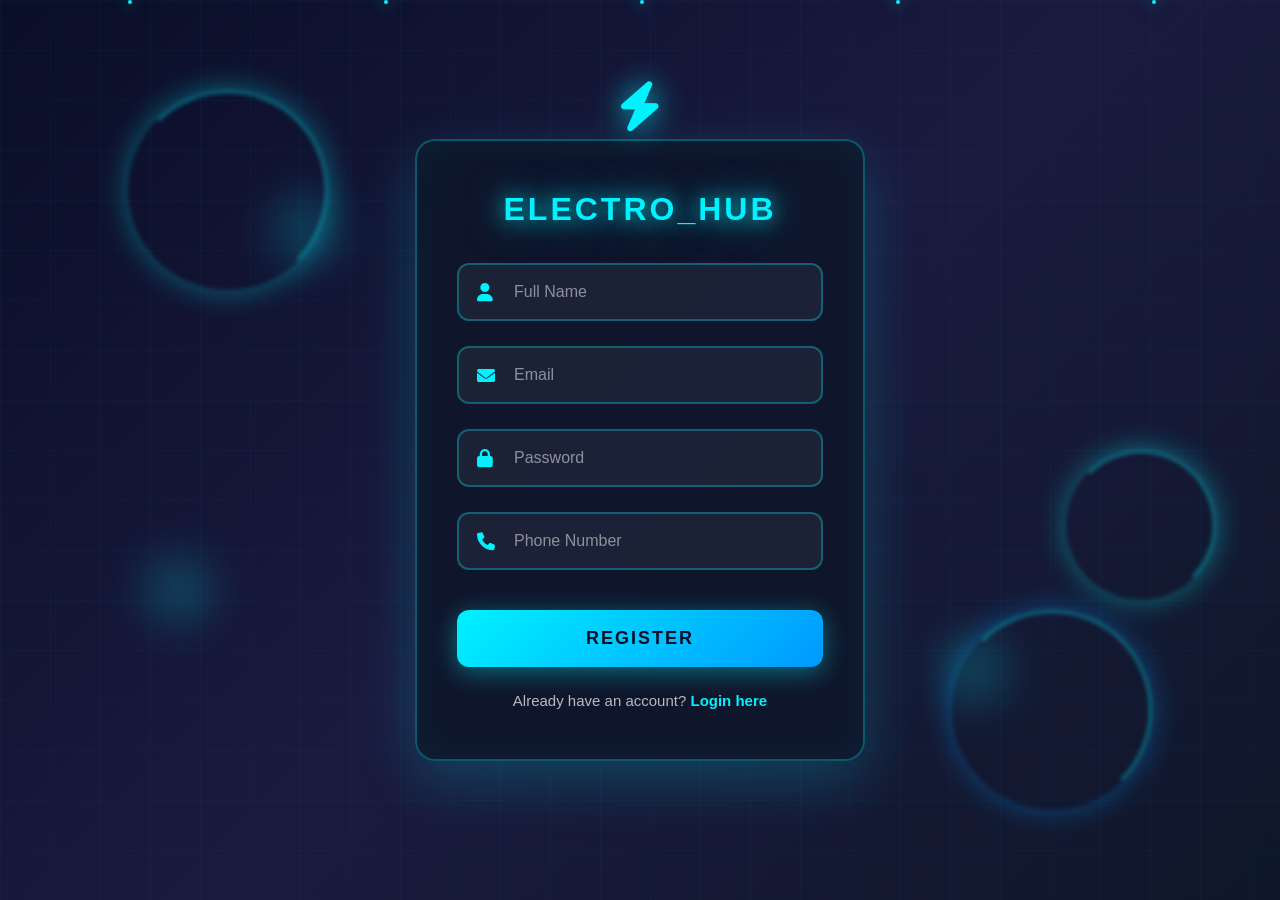
<file: register.html>
<!DOCTYPE html>
<html lang="en">
<head>
  <meta charset="UTF-8">
  <meta name="viewport" content="width=device-width, initial-scale=1.0">
  <title>Register - Electro_HUB</title>
  <link rel="stylesheet" href="https://cdnjs.cloudflare.com/ajax/libs/font-awesome/6.0.0/css/all.min.css">
  <style>
    * {
      margin: 0;
      padding: 0;
      box-sizing: border-box;
      font-family: 'Segoe UI', Tahoma, Geneva, Verdana, sans-serif;
    }

    body {
      background: linear-gradient(135deg, #0a0e27 0%, #1a1a3e 50%, #0f1729 100%);
      min-height: 100vh;
      display: flex;
      justify-content: center;
      align-items: center;
      position: relative;
      overflow: hidden;
    }

    /* Animated Electric Background */
    .electric-bg {
      position: absolute;
      width: 100%;
      height: 100%;
      overflow: hidden;
      z-index: 1;
    }

    /* Lightning Bolts */
    .lightning {
      position: absolute;
      width: 3px;
      height: 150px;
      background: linear-gradient(180deg, transparent, #00f2ff, #fff, #00f2ff, transparent);
      box-shadow: 0 0 20px #00f2ff, 0 0 40px #00f2ff;
      animation: lightning 4s ease-in-out infinite;
      opacity: 0;
      filter: blur(1px);
    }

    .lightning:nth-child(1) { left: 15%; animation-delay: 0s; }
    .lightning:nth-child(2) { left: 45%; animation-delay: 2s; }
    .lightning:nth-child(3) { left: 75%; animation-delay: 3.5s; }
    .lightning:nth-child(4) { left: 60%; animation-delay: 1.5s; }

    @keyframes lightning {
      0%, 90%, 100% { opacity: 0; transform: translateY(-200px) scaleY(0); }
      92% { opacity: 1; transform: translateY(0) scaleY(1); }
      94% { opacity: 0; }
      96% { opacity: 1; }
      98% { opacity: 0; }
    }

    /* Electric Arcs */
    .electric-arc {
      position: absolute;
      width: 200px;
      height: 200px;
      border: 3px solid transparent;
      border-radius: 50%;
      border-top-color: #00f2ff;
      border-right-color: #00f2ff;
      animation: rotate 3s linear infinite;
      opacity: 0.4;
      filter: blur(2px);
    }

    .electric-arc:nth-child(5) { 
      top: 10%; 
      left: 10%; 
      animation-duration: 4s;
      box-shadow: 0 0 30px #00f2ff;
    }
    .electric-arc:nth-child(6) { 
      bottom: 10%; 
      right: 10%; 
      animation-duration: 5s; 
      animation-direction: reverse;
      box-shadow: 0 0 30px #0099ff;
    }
    .electric-arc:nth-child(7) { 
      top: 50%; 
      right: 5%; 
      width: 150px;
      height: 150px;
      animation-duration: 3.5s;
      box-shadow: 0 0 30px #00ffff;
    }

    @keyframes rotate {
      0% { transform: rotate(0deg); }
      100% { transform: rotate(360deg); }
    }

    /* Plasma Orbs */
    .plasma-orb {
      position: absolute;
      width: 100px;
      height: 100px;
      border-radius: 50%;
      background: radial-gradient(circle, #00f2ff 0%, transparent 70%);
      opacity: 0.3;
      animation: pulse 3s ease-in-out infinite;
      filter: blur(20px);
    }

    .plasma-orb:nth-child(8) { top: 20%; left: 20%; animation-delay: 0s; }
    .plasma-orb:nth-child(9) { bottom: 20%; right: 20%; animation-delay: 1.5s; }
    .plasma-orb:nth-child(10) { top: 60%; left: 10%; animation-delay: 1s; }

    @keyframes pulse {
      0%, 100% { transform: scale(1); opacity: 0.2; }
      50% { transform: scale(1.5); opacity: 0.4; }
    }

    /* Electric Grid */
    .electric-grid {
      position: absolute;
      width: 100%;
      height: 100%;
      background-image: 
        linear-gradient(rgba(0, 242, 255, 0.1) 1px, transparent 1px),
        linear-gradient(90deg, rgba(0, 242, 255, 0.1) 1px, transparent 1px);
      background-size: 50px 50px;
      animation: gridMove 20s linear infinite;
      opacity: 0.3;
    }

    @keyframes gridMove {
      0% { transform: translate(0, 0); }
      100% { transform: translate(50px, 50px); }
    }

    /* Energy Waves */
    .energy-wave {
      position: absolute;
      width: 300px;
      height: 300px;
      border: 2px solid #00f2ff;
      border-radius: 50%;
      opacity: 0;
      animation: waveExpand 4s ease-out infinite;
    }

    .energy-wave:nth-child(12) { 
      top: 50%; 
      left: 50%; 
      transform: translate(-50%, -50%);
      animation-delay: 0s;
    }
    .energy-wave:nth-child(13) { 
      top: 50%; 
      left: 50%; 
      transform: translate(-50%, -50%);
      animation-delay: 2s;
    }

    @keyframes waveExpand {
      0% { 
        transform: translate(-50%, -50%) scale(0.1);
        opacity: 1;
      }
      100% { 
        transform: translate(-50%, -50%) scale(2);
        opacity: 0;
      }
    }

    /* Floating Particles with Electric Trail */
    .particle {
      position: absolute;
      width: 4px;
      height: 4px;
      background: #00f2ff;
      border-radius: 50%;
      box-shadow: 0 0 15px #00f2ff, 0 0 30px #00f2ff;
      animation: float 8s ease-in-out infinite;
    }

    .particle:nth-child(14) { left: 10%; animation-delay: 0s; }
    .particle:nth-child(15) { left: 30%; animation-delay: 2s; }
    .particle:nth-child(16) { left: 50%; animation-delay: 4s; }
    .particle:nth-child(17) { left: 70%; animation-delay: 1s; }
    .particle:nth-child(18) { left: 90%; animation-delay: 3s; }

    @keyframes float {
      0% { transform: translateY(100vh) translateX(0); opacity: 0; }
      10% { opacity: 1; }
      50% { transform: translateY(50vh) translateX(30px); }
      90% { opacity: 1; }
      100% { transform: translateY(-20vh) translateX(-30px); opacity: 0; }
    }

    /* Main Container */
    .auth-container {
      position: relative;
      z-index: 10;
      background: rgba(15, 23, 42, 0.85);
      backdrop-filter: blur(20px);
      border: 2px solid rgba(0, 242, 255, 0.3);
      border-radius: 20px;
      padding: 50px 40px;
      width: 450px;
      max-width: 90%;
      box-shadow: 0 20px 60px rgba(0, 242, 255, 0.2),
                  inset 0 0 40px rgba(0, 242, 255, 0.05);
      animation: containerGlow 2s ease-in-out infinite alternate;
    }

    @keyframes containerGlow {
      0% { box-shadow: 0 20px 60px rgba(0, 242, 255, 0.2), inset 0 0 40px rgba(0, 242, 255, 0.05); }
      100% { box-shadow: 0 20px 80px rgba(0, 242, 255, 0.4), inset 0 0 60px rgba(0, 242, 255, 0.1); }
    }

    .auth-container h2 {
      color: #00f2ff;
      text-align: center;
      margin-bottom: 35px;
      font-size: 32px;
      font-weight: 700;
      text-transform: uppercase;
      letter-spacing: 3px;
      text-shadow: 0 0 20px rgba(0, 242, 255, 0.8),
                   0 0 40px rgba(0, 242, 255, 0.5);
      animation: titlePulse 3s ease-in-out infinite;
    }

    @keyframes titlePulse {
      0%, 100% { text-shadow: 0 0 20px rgba(0, 242, 255, 0.8), 0 0 40px rgba(0, 242, 255, 0.5); }
      50% { text-shadow: 0 0 30px rgba(0, 242, 255, 1), 0 0 60px rgba(0, 242, 255, 0.8); }
    }

    #register-form {
      display: flex;
      flex-direction: column;
      gap: 25px;
    }

    .input-group {
      position: relative;
      animation: slideIn 0.6s ease-out backwards;
    }

    .input-group:nth-child(1) { animation-delay: 0.1s; }
    .input-group:nth-child(2) { animation-delay: 0.2s; }
    .input-group:nth-child(3) { animation-delay: 0.3s; }
    .input-group:nth-child(4) { animation-delay: 0.4s; }

    @keyframes slideIn {
      from {
        opacity: 0;
        transform: translateX(-30px);
      }
      to {
        opacity: 1;
        transform: translateX(0);
      }
    }

    .input-group .icon {
      position: absolute;
      left: 20px;
      top: 50%;
      transform: translateY(-50%);
      color: #00f2ff;
      font-size: 18px;
      transition: all 0.3s ease;
    }

    .input-group input {
      width: 100%;
      padding: 18px 20px 18px 55px;
      background: rgba(255, 255, 255, 0.05);
      border: 2px solid rgba(0, 242, 255, 0.3);
      border-radius: 12px;
      color: #ffffff;
      font-size: 16px;
      transition: all 0.3s ease;
      outline: none;
    }

    .input-group input::placeholder {
      color: rgba(255, 255, 255, 0.5);
    }

    .input-group input:focus {
      background: rgba(255, 255, 255, 0.08);
      border-color: #00f2ff;
      box-shadow: 0 0 20px rgba(0, 242, 255, 0.4);
      transform: translateY(-2px);
    }

    .input-group input:focus + .icon {
      color: #00ffff;
      text-shadow: 0 0 10px #00f2ff;
      transform: translateY(-50%) scale(1.1);
    }

    .cta-button {
      margin-top: 15px;
      padding: 18px;
      background: linear-gradient(135deg, #00f2ff 0%, #0099ff 100%);
      border: none;
      border-radius: 12px;
      color: #0a0e27;
      font-size: 18px;
      font-weight: 700;
      text-transform: uppercase;
      letter-spacing: 2px;
      cursor: pointer;
      transition: all 0.3s ease;
      position: relative;
      overflow: hidden;
      box-shadow: 0 5px 25px rgba(0, 242, 255, 0.4);
      animation: slideIn 0.6s ease-out 0.5s backwards;
    }

    .cta-button::before {
      content: '';
      position: absolute;
      top: 50%;
      left: 50%;
      width: 0;
      height: 0;
      background: rgba(255, 255, 255, 0.3);
      border-radius: 50%;
      transform: translate(-50%, -50%);
      transition: width 0.6s, height 0.6s;
    }

    .cta-button:hover::before {
      width: 400px;
      height: 400px;
    }

    .cta-button:hover {
      transform: translateY(-3px);
      box-shadow: 0 10px 35px rgba(0, 242, 255, 0.6);
    }

    .cta-button:active {
      transform: translateY(-1px);
    }

    .auth-container p {
      text-align: center;
      color: rgba(255, 255, 255, 0.7);
      margin-top: 25px;
      font-size: 15px;
      animation: slideIn 0.6s ease-out 0.6s backwards;
    }

    .auth-container a {
      color: #00f2ff;
      text-decoration: none;
      font-weight: 600;
      transition: all 0.3s ease;
      position: relative;
    }

    .auth-container a::after {
      content: '';
      position: absolute;
      bottom: -2px;
      left: 0;
      width: 0;
      height: 2px;
      background: #00f2ff;
      transition: width 0.3s ease;
    }

    .auth-container a:hover {
      color: #00ffff;
      text-shadow: 0 0 10px rgba(0, 242, 255, 0.8);
    }

    .auth-container a:hover::after {
      width: 100%;
    }

    /* Electric Bolt Icon */
    .bolt-icon {
      position: absolute;
      top: -60px;
      left: 50%;
      transform: translateX(-50%);
      font-size: 50px;
      color: #00f2ff;
      text-shadow: 0 0 30px rgba(0, 242, 255, 0.8);
      animation: boltBounce 2s ease-in-out infinite;
    }

    @keyframes boltBounce {
      0%, 100% { transform: translateX(-50%) translateY(0); }
      50% { transform: translateX(-50%) translateY(-10px); }
    }

    /* Responsive */
    @media (max-width: 480px) {
      .auth-container {
        padding: 40px 30px;
      }
      
      .auth-container h2 {
        font-size: 26px;
      }
    }
  </style>
</head>
<body>
  <div class="electric-bg">
    <!-- Lightning Bolts -->
    <div class="lightning"></div>
    <div class="lightning"></div>
    <div class="lightning"></div>
    <div class="lightning"></div>
    
    <!-- Electric Arcs -->
    <div class="electric-arc"></div>
    <div class="electric-arc"></div>
    <div class="electric-arc"></div>
    
    <!-- Plasma Orbs -->
    <div class="plasma-orb"></div>
    <div class="plasma-orb"></div>
    <div class="plasma-orb"></div>
    
    <!-- Electric Grid -->
    <div class="electric-grid"></div>
    
    <!-- Energy Waves -->
    <div class="energy-wave"></div>
    <div class="energy-wave"></div>
    
    <!-- Electric Particles -->
    <div class="particle"></div>
    <div class="particle"></div>
    <div class="particle"></div>
    <div class="particle"></div>
    <div class="particle"></div>
  </div>

  <div class="auth-container">
    <i class="fas fa-bolt bolt-icon"></i>
    <h2>Electro_HUB</h2>
    <form id="register-form">
      <div class="input-group">
        <input type="text" placeholder="Full Name" required>
        <i class="fas fa-user icon"></i>
      </div>
      <div class="input-group">
        <input type="email" placeholder="Email" required>
        <i class="fas fa-envelope icon"></i>
      </div>
      <div class="input-group">
        <input type="password" placeholder="Password" required>
        <i class="fas fa-lock icon"></i>
      </div>
      <div class="input-group">
        <input type="tel" placeholder="Phone Number" required>
        <i class="fas fa-phone icon"></i>
      </div>
      <button type="submit" class="cta-button">Register</button>
    </form>
    <p>Already have an account? <a href="login.html">Login here</a></p>
  </div>

  <script src="script.js"></script>

  <!--Start of Tawk.to Script-->
  <script type="text/javascript">
  var Tawk_API=Tawk_API||{}, Tawk_LoadStart=new Date();
  (function(){
  var s1=document.createElement("script"),s0=document.getElementsByTagName("script")[0];
  s1.async=true;
  s1.src='https://embed.tawk.to/68f1654dc65081194dc355cf/1j7nf7e43';
  s1.charset='UTF-8';
  s1.setAttribute('crossorigin','*');
  s0.parentNode.insertBefore(s1,s0);
  })();
  </script>
  <!--End of Tawk.to Script-->
</body>
</html>
</file>
